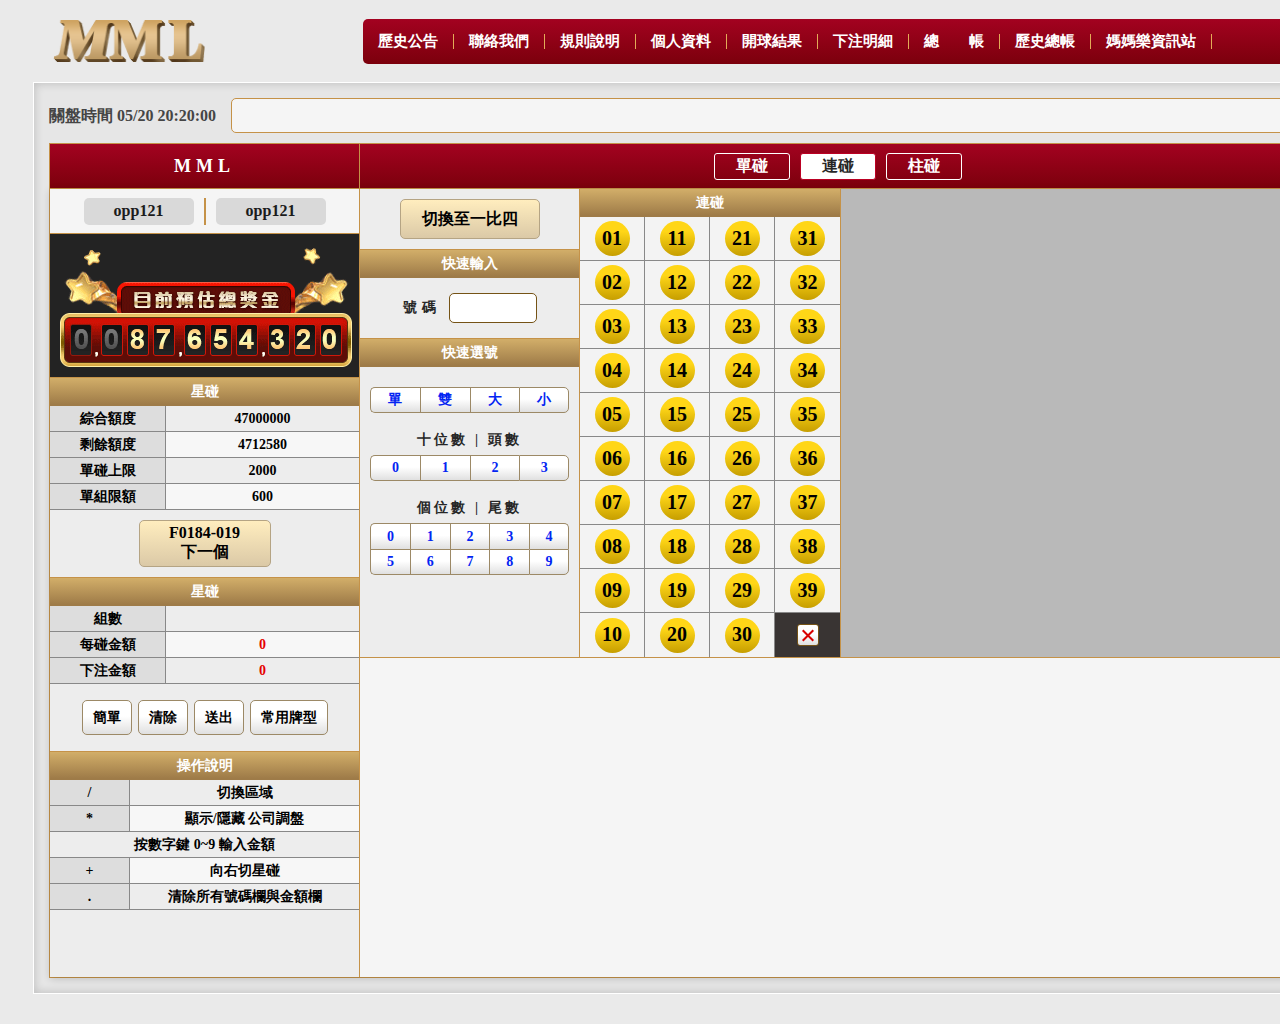
<file: index.html>
<!DOCTYPE html>
<html lang="en">
<head>
    <meta charset="UTF-8">
    <meta http-equiv="X-UA-Compatible" content="IE=edge">
    <!-- <meta name="viewport" content="width=device-width, initial-scale=1.0"> -->
    <link rel="stylesheet" href="./css/style.css">
    <script src="https://code.jquery.com/jquery-3.6.0.min.js"></script>
    <script type="module" src="./js/mainJS.js"></script>
    <title>Document</title>
</head>
<body>
    <!--header-->
    <header>
        <!--article-->
        <article>
            <!--logo-->
            <img src="./images/logo.png" class="logo" onclick="window.location.href='./index.html'"></img>
            <!--topList-->
            <ul class="topList">
                <li>
                    <p>歷史公告</p>
                </li>
                <li>
                    <p>聯絡我們</p>
                </li>
                <li>
                    <p>規則說明</p>
                </li>
                <li>
                    <p>個人資料</p>
                </li>
                <li>
                    <p>開球結果</p>
                </li>
                <li>
                    <p>下注明細</p>
                </li>
                <li>
                    <p>總&emsp;&emsp;帳</p>
                </li>
                <li>
                    <p>歷史總帳</p>
                </li>
                <li onclick="window.location.href='./html/information.html'">
                    <p>媽媽樂資訊站</p>
                </li>
            </ul>
        </article>
    </header>
    <!--home-->
    <main class="home">
        <!--article-->
        <article>
            <!--content-->
            <section class="content">
                <!--marquee-->
                <div class="marqueeBox">
                    <p class="title">
                        關盤時間 
                        <span>05/20 20:20:00</span>
                    </p>
                    <!--主內容-->
                    <div class="marquee">
                        <p>【【重要公告】】 4/6  催蕊 貓蕊</p>
                    </div>
                </div>
                <!--mainWrap-->
                <div class="mainWrap">
                    <!--top-->
                    <div class="top">
                        <!--左字-->
                        <div class="left">
                            <p>MML</p>
                        </div>
                        <!--按鈕區-->
                        <div class="right">
                            <button class="singleBtn">單碰</button>
                            <button class="contiBtn active">連碰</button>
                            <button class="multiBtn">柱碰</button>
                        </div>
                    </div>
                    <!--主內容-->
                    <div class="mainBox">
                        <!--左內容-->
                        <div class="left">
                            <!--帳號-->
                            <div class="account">
                                <div class="name">
                                    opp121
                                    <div class="float">opp121</div>
                                </div>
                                <i></i>
                                <div class="name">
                                    opp121
                                    <div class="float">opp121</div>
                                </div>
                            </div>
                            <!--獎池圖-->
                            <div class="imgBox">
                                <div class="numBox">
                                    <ul>
                                        <li class="num_1 anime_1"></li>
                                        <li class="num_2 two anime_2"></li>
                                        <li class="num_3 three anime_3"></li>
                                        <li class="num_4 four anime_1 delay"></li>
                                        <li class="num_5 five"></li>
                                        <li class="num_6 six"></li>
                                        <li class="num_7 seven"></li>
                                        <li class="num_8 eight"></li>
                                        <li class="num_9 empty"></li>
                                        <li class="num_10 empty"></li>
                                    </ul>
                                </div>
                            </div>
                            <!--投注列-->
                            <div class="betArea">
                                <div class="betWindow">
                                    <div class="title">
                                        <p>星碰</p>
                                    </div>
                                    <ul>
                                        <li>
                                            <p class="smallTitle">綜合額度</p>
                                            <p class="num">47000000</p>
                                        </li>
                                        <li>
                                            <p class="smallTitle">剩餘額度</p>
                                            <p class="num">4712580</p>
                                        </li>
                                        <li>
                                            <p class="smallTitle">單碰上限</p>
                                            <p class="num">2000</p>
                                        </li>
                                        <li>
                                            <p class="smallTitle">單組限額</p>
                                            <p class="num">600</p>
                                        </li>
                                    </ul>
                                    <div class="btnBox">
                                        <button class="nextBtn">
                                            <p>F0184-019</p>
                                            <p>下一個</p>
                                        </button>
                                    </div>
                                </div>
                                <div class="betWindow moneyWindow">
                                    <div class="title">
                                        <p>星碰</p>
                                    </div>
                                    <ul>
                                        <li>
                                            <p class="smallTitle">組數</p>
                                            <p class="num">
                                                <input type="text" class="permutation">
                                            </p>
                                        </li>
                                        <li>
                                            <p class="smallTitle">每碰金額</p>
                                            <p class="num">
                                                <input type="text" value="0" class="money">
                                            </p>
                                        </li>
                                        <li>
                                            <p class="smallTitle">下注金額</p>
                                            <p class="num">
                                                <input type="text" value="0" class="total conti display">
                                                <input type="text" value="0" class="total multi">
                                            </p>
                                        </li>
                                    </ul>
                                    <div class="btnBox">
                                        <button class="easyBtn display">簡單</button>
                                        <button class="contiBtn">一般</button>
                                        <button class="clear">清除</button>
                                        <button>送出</button>
                                        <button class="common display">常用牌型</button>
                                    </div>
                                </div>
                                <div class="betWindow">
                                    <div class="title">
                                        <p>操作說明</p>
                                    </div>
                                    <ul>
                                        <li>
                                            <p class="smallTitle short">/</p>
                                            <p class="num">切換區域</p>
                                        </li>
                                        <li>
                                            <p class="smallTitle short">*</p>
                                            <p class="num">顯示/隱藏 公司調盤</p>
                                        </li>
                                        <li>
                                            <p class="num">按數字鍵 0~9 輸入金額</p>
                                        </li>
                                        <li>
                                            <p class="smallTitle short">+</p>
                                            <p class="num">向右切星碰</p>
                                        </li>
                                        <li>
                                            <p class="smallTitle short">.</p>
                                            <p class="num">清除所有號碼欄與金額欄</p>
                                        </li>
                                    </ul>
                                    <div class="btnBox"></div>
                                </div>
                            </div>
                        </div>
                        <!--右內容-->
                        <div class="right conti display">
                            <div class="flexBox">
                                <!--快速切換區-->
                                <div class="fastArea">
                                    <!--切換-->
                                    <div class="change">
                                        <button>切換至一比四</button>
                                    </div>
                                    <!--快速輸入-->
                                    <div class="fastBox">
                                        <div class="title">
                                            <p>快速輸入</p>
                                        </div>
                                        <div class="box">
                                            <p class="numTitle">號碼</p>
                                            <input type="text" class="fastInput forConti">
                                        </div>
                                    </div>
                                    <!--快速選號-->
                                    <div class="fastBox">
                                        <div class="title">
                                            <p>快速選號</p>
                                        </div>
                                        <div class="box2">
                                            <div class="btnBox">
                                                <button class="odd">單</button>
                                                <button class="even">雙</button>
                                                <button class="big">大</button>
                                                <button class="small">小</button>
                                            </div>
                                            <div class="bigBox">
                                                <p class="smallTitle">十位數 | 頭數</p>
                                                <div class="btnBox">
                                                    <button class="head">0</button>
                                                    <button class="head">1</button>
                                                    <button class="head">2</button>
                                                    <button class="head">3</button>
                                                </div>
                                            </div>
                                            <div class="bigBox">
                                                <p class="smallTitle">個位數 | 尾數</p>
                                                <div class="btnBox more">
                                                    <button class="foot">0</button>
                                                    <button class="foot">1</button>
                                                    <button class="foot">2</button>
                                                    <button class="foot">3</button>
                                                    <button class="foot">4</button>
                                                    <button class="foot">5</button>
                                                    <button class="foot">6</button>
                                                    <button class="foot">7</button>
                                                    <button class="foot">8</button>
                                                    <button class="foot">9</button>
                                                </div>
                                            </div>
                                        </div>
                                    </div>
                                </div>
                                <!--選擇號碼區-->
                                <div class="chooseArea">
                                    <!--選球區-->
                                    <div class="ballWrap">
                                        <div class="title">
                                            <p>連碰</p>
                                        </div>
                                        <ul class="btnBox">
                                            <li>
                                                <label>
                                                    <p>01</p>
                                                    <input type="checkbox">
                                                </label>
                                                <label>
                                                    <p>02</p>
                                                    <input type="checkbox">
                                                </label>
                                                <label>
                                                    <p>03</p>
                                                    <input type="checkbox">
                                                </label>
                                                <label>
                                                    <p>04</p>
                                                    <input type="checkbox">
                                                </label>
                                                <label>
                                                    <p>05</p>
                                                    <input type="checkbox">
                                                </label>
                                                <label>
                                                    <p>06</p>
                                                    <input type="checkbox">
                                                </label>
                                                <label>
                                                    <p>07</p>
                                                    <input type="checkbox">
                                                </label>
                                                <label>
                                                    <p>08</p>
                                                    <input type="checkbox">
                                                </label>
                                                <label>
                                                    <p>09</p>
                                                    <input type="checkbox">
                                                </label>
                                                <label>
                                                    <p>10</p>
                                                    <input type="checkbox">
                                                </label>
                                            </li>
                                            <li>
                                                <label>
                                                    <p>11</p>
                                                    <input type="checkbox">
                                                </label>
                                                <label>
                                                    <p>12</p>
                                                    <input type="checkbox">
                                                </label>
                                                <label>
                                                    <p>13</p>
                                                    <input type="checkbox">
                                                </label>
                                                <label>
                                                    <p>14</p>
                                                    <input type="checkbox">
                                                </label>
                                                <label>
                                                    <p>15</p>
                                                    <input type="checkbox">
                                                </label>
                                                <label>
                                                    <p>16</p>
                                                    <input type="checkbox">
                                                </label>
                                                <label>
                                                    <p>17</p>
                                                    <input type="checkbox">
                                                </label>
                                                <label>
                                                    <p>18</p>
                                                    <input type="checkbox">
                                                </label>
                                                <label>
                                                    <p>19</p>
                                                    <input type="checkbox">
                                                </label>
                                                <label>
                                                    <p>20</p>
                                                    <input type="checkbox">
                                                </label>
                                            </li>
                                            <li>
                                                <label>
                                                    <p>21</p>
                                                    <input type="checkbox">
                                                </label>
                                                <label>
                                                    <p>22</p>
                                                    <input type="checkbox">
                                                </label>
                                                <label>
                                                    <p>23</p>
                                                    <input type="checkbox">
                                                </label>
                                                <label>
                                                    <p>24</p>
                                                    <input type="checkbox">
                                                </label>
                                                <label>
                                                    <p>25</p>
                                                    <input type="checkbox">
                                                </label>
                                                <label>
                                                    <p>26</p>
                                                    <input type="checkbox">
                                                </label>
                                                <label>
                                                    <p>27</p>
                                                    <input type="checkbox">
                                                </label>
                                                <label>
                                                    <p>28</p>
                                                    <input type="checkbox">
                                                </label>
                                                <label>
                                                    <p>29</p>
                                                    <input type="checkbox">
                                                </label>
                                                <label>
                                                    <p>30</p>
                                                    <input type="checkbox">
                                                </label>
                                            </li>
                                            <li>
                                                <label>
                                                    <p>31</p>
                                                    <input type="checkbox">
                                                </label>
                                                <label>
                                                    <p>32</p>
                                                    <input type="checkbox">
                                                </label>
                                                <label>
                                                    <p>33</p>
                                                    <input type="checkbox">
                                                </label>
                                                <label>
                                                    <p>34</p>
                                                    <input type="checkbox">
                                                </label>
                                                <label>
                                                    <p>35</p>
                                                    <input type="checkbox">
                                                </label>
                                                <label>
                                                    <p>36</p>
                                                    <input type="checkbox">
                                                </label>
                                                <label>
                                                    <p>37</p>
                                                    <input type="checkbox">
                                                </label>
                                                <label>
                                                    <p>38</p>
                                                    <input type="checkbox">
                                                </label>
                                                <label>
                                                    <p>39</p>
                                                    <input type="checkbox">
                                                </label>
                                                <label class="clear">
                                                    <i></i>
                                                </label>
                                            </li>
                                        </ul>
                                    </div>
                                </div>
                            </div>
                        </div>
                        <div class="right multi">
                            <div class="flexBox">
                                <!--快速切換區-->
                                <div class="fastArea">
                                    <!--切換-->
                                    <div class="change">
                                        <button class="newMulti">新增一柱</button>
                                    </div>
                                    <!--快速輸入-->
                                    <div class="fastBox">
                                        <div class="title">
                                            <p>快速輸入</p>
                                        </div>
                                        <div class="box">
                                            <p class="numTitle">號碼</p>
                                            <input type="text" class="fastInput forMulti">
                                        </div>
                                    </div>
                                    <!--快速選號-->
                                    <div class="fastBox">
                                        <div class="title">
                                            <p>快速選號</p>
                                        </div>
                                        <div class="box2">
                                            <div class="btnBox">
                                                <button class="odd">單</button>
                                                <button class="even">雙</button>
                                                <button class="big">大</button>
                                                <button class="small">小</button>
                                            </div>
                                            <div class="bigBox">
                                                <p class="smallTitle">十位數 | 頭數</p>
                                                <div class="btnBox">
                                                    <button class="head">0</button>
                                                    <button class="head">1</button>
                                                    <button class="head">2</button>
                                                    <button class="head">3</button>
                                                </div>
                                            </div>
                                            <div class="bigBox">
                                                <p class="smallTitle">個位數 | 尾數</p>
                                                <div class="btnBox more">
                                                    <button class="foot">0</button>
                                                    <button class="foot">1</button>
                                                    <button class="foot">2</button>
                                                    <button class="foot">3</button>
                                                    <button class="foot">4</button>
                                                    <button class="foot">5</button>
                                                    <button class="foot">6</button>
                                                    <button class="foot">7</button>
                                                    <button class="foot">8</button>
                                                    <button class="foot">9</button>
                                                </div>
                                            </div>
                                        </div>
                                    </div>
                                </div>
                                <!--選擇號碼區-->
                                <div class="chooseArea">
                                    <!--選球區-->
                                    <div class="ballWrap">
                                        <div class="title">
                                            <p>柱碰</p>
                                        </div>
                                        <ul class="btnBox">
                                            <li>
                                                <label>
                                                    <p>01</p>
                                                    <input type="checkbox">
                                                </label>
                                                <label>
                                                    <p>02</p>
                                                    <input type="checkbox">
                                                </label>
                                                <label>
                                                    <p>03</p>
                                                    <input type="checkbox">
                                                </label>
                                                <label>
                                                    <p>04</p>
                                                    <input type="checkbox">
                                                </label>
                                                <label>
                                                    <p>05</p>
                                                    <input type="checkbox">
                                                </label>
                                                <label>
                                                    <p>06</p>
                                                    <input type="checkbox">
                                                </label>
                                                <label>
                                                    <p>07</p>
                                                    <input type="checkbox">
                                                </label>
                                                <label>
                                                    <p>08</p>
                                                    <input type="checkbox">
                                                </label>
                                                <label>
                                                    <p>09</p>
                                                    <input type="checkbox">
                                                </label>
                                                <label>
                                                    <p>10</p>
                                                    <input type="checkbox">
                                                </label>
                                            </li>
                                            <li>
                                                <label>
                                                    <p>11</p>
                                                    <input type="checkbox">
                                                </label>
                                                <label>
                                                    <p>12</p>
                                                    <input type="checkbox">
                                                </label>
                                                <label>
                                                    <p>13</p>
                                                    <input type="checkbox">
                                                </label>
                                                <label>
                                                    <p>14</p>
                                                    <input type="checkbox">
                                                </label>
                                                <label>
                                                    <p>15</p>
                                                    <input type="checkbox">
                                                </label>
                                                <label>
                                                    <p>16</p>
                                                    <input type="checkbox">
                                                </label>
                                                <label>
                                                    <p>17</p>
                                                    <input type="checkbox">
                                                </label>
                                                <label>
                                                    <p>18</p>
                                                    <input type="checkbox">
                                                </label>
                                                <label>
                                                    <p>19</p>
                                                    <input type="checkbox">
                                                </label>
                                                <label>
                                                    <p>20</p>
                                                    <input type="checkbox">
                                                </label>
                                            </li>
                                            <li>
                                                <label>
                                                    <p>21</p>
                                                    <input type="checkbox">
                                                </label>
                                                <label>
                                                    <p>22</p>
                                                    <input type="checkbox">
                                                </label>
                                                <label>
                                                    <p>23</p>
                                                    <input type="checkbox">
                                                </label>
                                                <label>
                                                    <p>24</p>
                                                    <input type="checkbox">
                                                </label>
                                                <label>
                                                    <p>25</p>
                                                    <input type="checkbox">
                                                </label>
                                                <label>
                                                    <p>26</p>
                                                    <input type="checkbox">
                                                </label>
                                                <label>
                                                    <p>27</p>
                                                    <input type="checkbox">
                                                </label>
                                                <label>
                                                    <p>28</p>
                                                    <input type="checkbox">
                                                </label>
                                                <label>
                                                    <p>29</p>
                                                    <input type="checkbox">
                                                </label>
                                                <label>
                                                    <p>30</p>
                                                    <input type="checkbox">
                                                </label>
                                            </li>
                                            <li>
                                                <label>
                                                    <p>31</p>
                                                    <input type="checkbox">
                                                </label>
                                                <label>
                                                    <p>32</p>
                                                    <input type="checkbox">
                                                </label>
                                                <label>
                                                    <p>33</p>
                                                    <input type="checkbox">
                                                </label>
                                                <label>
                                                    <p>34</p>
                                                    <input type="checkbox">
                                                </label>
                                                <label>
                                                    <p>35</p>
                                                    <input type="checkbox">
                                                </label>
                                                <label>
                                                    <p>36</p>
                                                    <input type="checkbox">
                                                </label>
                                                <label>
                                                    <p>37</p>
                                                    <input type="checkbox">
                                                </label>
                                                <label>
                                                    <p>38</p>
                                                    <input type="checkbox">
                                                </label>
                                                <label>
                                                    <p>39</p>
                                                    <input type="checkbox">
                                                </label>
                                                <label class="clear">
                                                    <i></i>
                                                </label>
                                            </li>
                                        </ul> 
                                    </div>
                                    <!--柱碰-->
                                    <div class="multiWrap">
                                        <ul>
                                            <li class="active">
                                                <div class="title">
                                                    <p></p>
                                                </div>
                                                <div class="box"></div>
                                            </li>
                                            <li>
                                                <div class="title">
                                                    <p></p>
                                                </div>
                                                <div class="box"></div>
                                            </li>
                                            <li>
                                                <div class="title">
                                                    <p></p>
                                                </div>
                                                <div class="box"></div>
                                            </li>
                                            <li>
                                                <div class="title">
                                                    <p></p>
                                                </div>
                                                <div class="box"></div>
                                            </li>
                                            <li>
                                                <div class="title">
                                                    <p></p>
                                                </div>
                                                <div class="box"></div>
                                            </li>
                                            <li>
                                                <div class="title">
                                                    <p></p>
                                                </div>
                                                <div class="box"></div>
                                            </li>
                                            <li>
                                                <div class="title">
                                                    <p></p>
                                                </div>
                                                <div class="box"></div>
                                            </li>
                                        </ul>
                                    </div>
                                </div>
                            </div>
                        </div>
                        <div class="right single">
                            <div class="singleBox">
                                <!--單碰-->
                                <div class="singleWrap">
                                    <div class="title">
                                        <p>單碰</p>
                                    </div>
                                    <!--上投注列-->
                                    <ul class="topList">
                                        <li>
                                            <p>號碼</p>
                                            <input type="text">
                                        </li>
                                        <li>
                                            <p>號碼</p>
                                            <input type="text">
                                        </li>
                                        <li>
                                            <p>號碼</p>
                                            <input type="text">
                                        </li>
                                        <li>
                                            <p>號碼</p>
                                            <input type="text">
                                        </li>
                                        <li>
                                            <p>號碼</p>
                                            <input type="text">
                                        </li>
                                        <li>
                                            <p>注數</p>
                                            <input type="text">
                                        </li>
                                        <li>
                                            <p>金額</p>
                                            <input type="text">
                                        </li>
                                    </ul>
                                    <!--下列單碰-->
                                    <div class="betBox">
                                        <!--三按鈕-->
                                        <div class="btnBox">
                                            <button class="addBet">加入這一筆單碰</button>
                                            <button class="clear forBet">清除所有的單碰</button>
                                            <button class="clear forTop">清除號碼與金額</button>
                                        </div>
                                        <!--單碰列-->
                                        <div class="betList">
                                            <ul class="listBox">
                                                <li class="smallTitle">
                                                    <p>#</p>
                                                    <p>#</p>
                                                    <p>#</p>
                                                    <p>#</p>
                                                    <p>#</p>
                                                    <p>注數</p>
                                                    <p>金額</p>
                                                    <p>&ensp;</p>
                                                </li>
                                            </ul>
                                        </div>
                                    </div>
                                </div>
                                <!--提醒字-->
                                <div class="remindWord">
                                    <p>注意單碰玩法最多一次輸入<span>30</span>筆</p>
                                </div>
                            </div>
                        </div>
                        <div class="right easy">
                            <div class="easyBox">
                                <!--選球區-->
                                <div class="leftBox">
                                    <ul>
                                        <li class="smallTitle">
                                            <label>
                                                <p>&ensp;</p>
                                            </label>
                                            <label>
                                                <p>0</p>
                                            </label>
                                            <label>
                                                <p>1</p>
                                            </label>
                                            <label>
                                                <p>2</p>
                                            </label>
                                            <label>
                                                <p>3</p>
                                            </label>
                                            <label>
                                                <p>4</p>
                                            </label>
                                            <label>
                                                <p>5</p>
                                            </label>
                                            <label>
                                                <p>6</p>
                                            </label>
                                            <label>
                                                <p>7</p>
                                            </label>
                                            <label>
                                                <p>8</p>
                                            </label>
                                            <label>
                                                <p>9</p>
                                            </label>
                                        </li>
                                        <li>
                                            <label>
                                                <p>0</p>
                                            </label>
                                            <label>
                                                <p>&ensp;</p>
                                            </label>
                                            <label>
                                                <span>01</span>
                                                <input type="checkbox">
                                            </label>
                                            <label>
                                                <span>02</span>
                                                <input type="checkbox">
                                            </label>
                                            <label>
                                                <span>03</span>
                                                <input type="checkbox">
                                            </label>
                                            <label>
                                                <span>04</span>
                                                <input type="checkbox">
                                            </label>
                                            <label>
                                                <span>05</span>
                                                <input type="checkbox">
                                            </label>
                                            <label>
                                                <span>06</span>
                                                <input type="checkbox">
                                            </label>
                                            <label>
                                                <span>07</span>
                                                <input type="checkbox">
                                            </label>
                                            <label>
                                                <span>08</span>
                                                <input type="checkbox">
                                            </label>
                                            <label>
                                                <span>09</span>
                                                <input type="checkbox">
                                            </label>
                                        </li>
                                        <li>
                                            <label>
                                                <p>1</p>
                                            </label>
                                            <label>
                                                <span>10</span>
                                                <input type="checkbox">
                                            </label>
                                            <label>
                                                <span>11</span>
                                                <input type="checkbox">
                                            </label>
                                            <label>
                                                <span>12</span>
                                                <input type="checkbox">
                                            </label>
                                            <label>
                                                <span>13</span>
                                                <input type="checkbox">
                                            </label>
                                            <label>
                                                <span>14</span>
                                                <input type="checkbox">
                                            </label>
                                            <label>
                                                <span>15</span>
                                                <input type="checkbox">
                                            </label>
                                            <label>
                                                <span>16</span>
                                                <input type="checkbox">
                                            </label>
                                            <label>
                                                <span>17</span>
                                                <input type="checkbox">
                                            </label>
                                            <label>
                                                <span>18</span>
                                                <input type="checkbox">
                                            </label>
                                            <label>
                                                <span>19</span>
                                                <input type="checkbox">
                                            </label>
                                        </li>
                                        <li>
                                            <label>
                                                <p>2</p>
                                            </label>
                                            <label>
                                                <span>20</span>
                                                <input type="checkbox">
                                            </label>
                                            <label>
                                                <span>21</span>
                                                <input type="checkbox">
                                            </label>
                                            <label>
                                                <span>22</span>
                                                <input type="checkbox">
                                            </label>
                                            <label>
                                                <span>23</span>
                                                <input type="checkbox">
                                            </label>
                                            <label>
                                                <span>24</span>
                                                <input type="checkbox">
                                            </label>
                                            <label>
                                                <span>25</span>
                                                <input type="checkbox">
                                            </label>
                                            <label>
                                                <span>26</span>
                                                <input type="checkbox">
                                            </label>
                                            <label>
                                                <span>27</span>
                                                <input type="checkbox">
                                            </label>
                                            <label>
                                                <span>28</span>
                                                <input type="checkbox">
                                            </label>
                                            <label>
                                                <span>29</span>
                                                <input type="checkbox">
                                            </label>
                                        </li>
                                        <li>
                                            <label>
                                                <p>3</p>
                                            </label>
                                            <label>
                                                <span>30</span>
                                                <input type="checkbox">
                                            </label>
                                            <label>
                                                <span>31</span>
                                                <input type="checkbox">
                                            </label>
                                            <label>
                                                <span>32</span>
                                                <input type="checkbox">
                                            </label>
                                            <label>
                                                <span>33</span>
                                                <input type="checkbox">
                                            </label>
                                            <label>
                                                <span>34</span>
                                                <input type="checkbox">
                                            </label>
                                            <label>
                                                <span>35</span>
                                                <input type="checkbox">
                                            </label>
                                            <label>
                                                <span>36</span>
                                                <input type="checkbox">
                                            </label>
                                            <label>
                                                <span>37</span>
                                                <input type="checkbox">
                                            </label>
                                            <label>
                                                <span>38</span>
                                                <input type="checkbox">
                                            </label>
                                            <label>
                                                <span>39</span>
                                                <input type="checkbox">
                                            </label>
                                        </li>
                                    </ul>
                                    <div class="title">
                                        <p>鍵盤輸入</p>
                                    </div>
                                    <div class="inputBox">
                                        <div class="boxTop">
                                            <p class="smallTitle">號碼</p>
                                            <input type="text" class="easyInput">
                                            <p>連碰(立柱後為第一柱)</p>
                                        </div>
                                        <div class="boxBottom">
                                            <button class="clear">全清除 [ . ]</button>
                                            <button class="turnMode">立柱 [ + ]</button>
                                            <button class="modeOff">取消尾柱 [ - ]</button>
                                        </div>
                                    </div>
                                </div>
                                <!--球顯示區-->
                                <div class="rightBox conti display">
                                    <div class="title">
                                        <p>所選號碼</p>
                                    </div>
                                    <div class="num"></div>
                                </div>
                                <div class="rightBox multi">
                                    <ul>
                                        <li class="active">
                                            <div class="title">
                                                <p></p>
                                            </div>
                                            <div class="box"></div>
                                        </li>
                                    </ul>
                                </div>
                            </div>
                        </div>
                    </div>
                </div>
            </section>
        </article>
    </main>
</body>
</html>
</file>
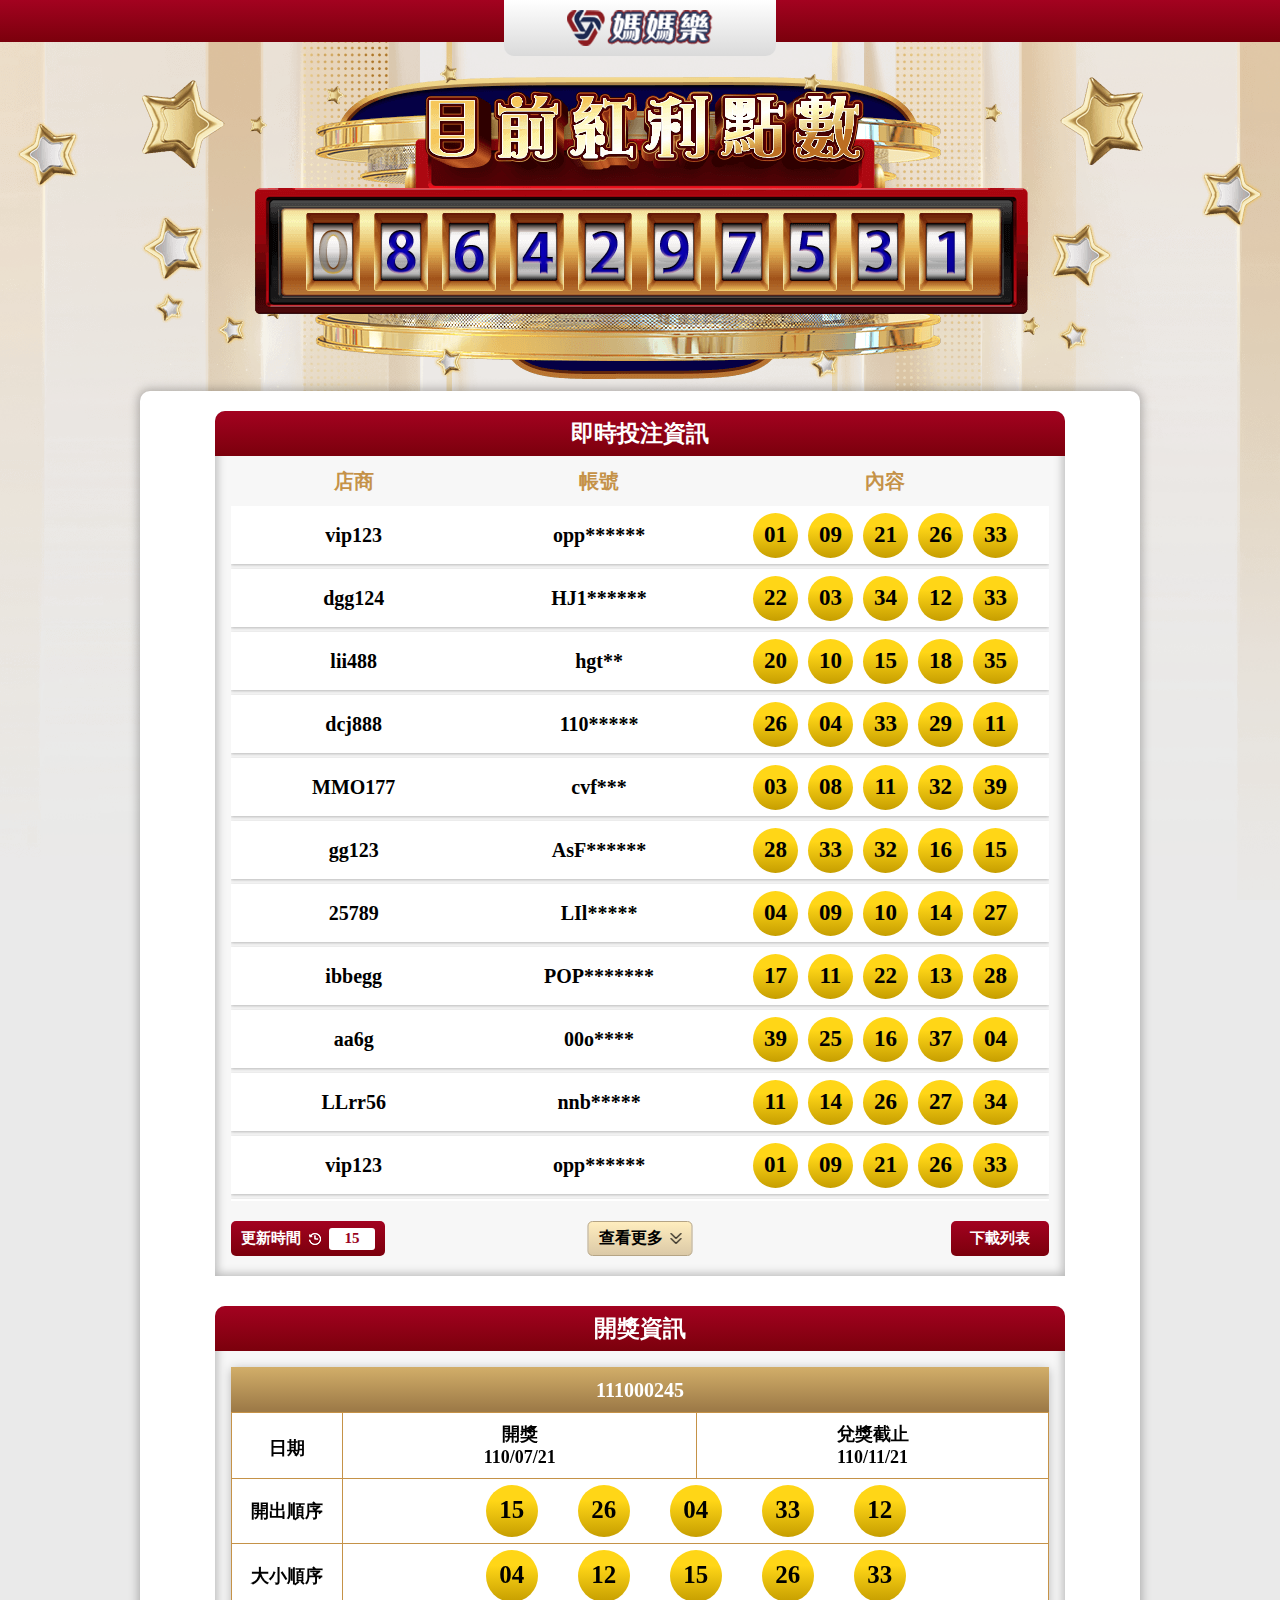
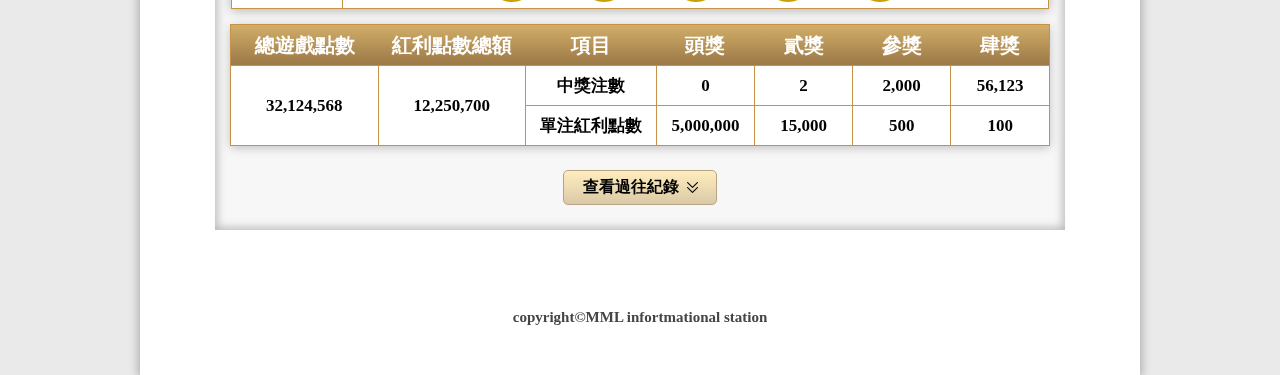
<file: html/information.html>
<!DOCTYPE html>
<html lang="en">
<head>
    <meta charset="UTF-8">
    <meta http-equiv="X-UA-Compatible" content="IE=edge">
    <!-- <meta name="viewport" content="width=device-width, initial-scale=1.0"> -->
    <link rel="stylesheet" href="../css/style.css">
    <script src="https://code.jquery.com/jquery-3.6.0.min.js"></script>
    <script type="module" src="../js/mainJS.js"></script>
    <title>Document</title>
</head>
<body class="info">
    <!--header-->
    <header class="infoHeader">
        <div class="topBar"></div>
        <div class="logoBox" onclick="window.location.href='../index.html'">
            <img src="../images/info_logo.png" alt="">
        </div>
    </header>
    <!--infoWrap-->
    <main class="infoWrap">
        <article>
            <!--內容-->
            <section class="content">
                <!--即時投注-->
                <div class="immediateBox">
                    <div class="title">
                        <p>即時投注資訊</p>
                    </div>
                    <!--即時回傳內容-->
                    <div class="immInfo">
                        <!--標頭-->
                        <ul class="name">
                            <li>店商</li>
                            <li>帳號</li>
                            <li>內容</li>
                        </ul>
                        <!--內容-->
                        <div class="betBox">
                            <ul>
                                <li>
                                    <div class="smallTitle">
                                        <p>vip123</p>
                                    </div>
                                    <div class="account">
                                        <p>opp******</p>
                                    </div>
                                    <div class="numBox">
                                        <span>01</span>
                                        <span>09</span>
                                        <span>21</span>
                                        <span>26</span>
                                        <span>33</span>
                                    </div>
                                </li>
                                <li>
                                    <div class="smallTitle">
                                        <p>dgg124</p>
                                    </div>
                                    <div class="account">
                                        <p>HJ1******</p>
                                    </div>
                                    <div class="numBox">
                                        <span>22</span>
                                        <span>03</span>
                                        <span>34</span>
                                        <span>12</span>
                                        <span>33</span>
                                    </div>
                                </li>
                                <li>
                                    <div class="smallTitle">
                                        <p>lii488</p>
                                    </div>
                                    <div class="account">
                                        <p>hgt**</p>
                                    </div>
                                    <div class="numBox">
                                        <span>20</span>
                                        <span>10</span>
                                        <span>15</span>
                                        <span>18</span>
                                        <span>35</span>
                                    </div>
                                </li>
                                <li>
                                    <div class="smallTitle">
                                        <p>dcj888</p>
                                    </div>
                                    <div class="account">
                                        <p>110*****</p>
                                    </div>
                                    <div class="numBox">
                                        <span>26</span>
                                        <span>04</span>
                                        <span>33</span>
                                        <span>29</span>
                                        <span>11</span>
                                    </div>
                                </li>
                                <li>
                                    <div class="smallTitle">
                                        <p>MMO177</p>
                                    </div>
                                    <div class="account">
                                        <p>cvf***</p>
                                    </div>
                                    <div class="numBox">
                                        <span>03</span>
                                        <span>08</span>
                                        <span>11</span>
                                        <span>32</span>
                                        <span>39</span>
                                    </div>
                                </li>
                                <li>
                                    <div class="smallTitle">
                                        <p>gg123</p>
                                    </div>
                                    <div class="account">
                                        <p>AsF******</p>
                                    </div>
                                    <div class="numBox">
                                        <span>28</span>
                                        <span>33</span>
                                        <span>32</span>
                                        <span>16</span>
                                        <span>15</span>
                                    </div>
                                </li>
                                <li>
                                    <div class="smallTitle">
                                        <p>25789</p>
                                    </div>
                                    <div class="account">
                                        <p>LIl*****</p>
                                    </div>
                                    <div class="numBox">
                                        <span>04</span>
                                        <span>09</span>
                                        <span>10</span>
                                        <span>14</span>
                                        <span>27</span>
                                    </div>
                                </li>
                                <li>
                                    <div class="smallTitle">
                                        <p>ibbegg</p>
                                    </div>
                                    <div class="account">
                                        <p>POP*******</p>
                                    </div>
                                    <div class="numBox">
                                        <span>17</span>
                                        <span>11</span>
                                        <span>22</span>
                                        <span>13</span>
                                        <span>28</span>
                                    </div>
                                </li>
                                <li>
                                    <div class="smallTitle">
                                        <p>aa6g</p>
                                    </div>
                                    <div class="account">
                                        <p>00o****</p>
                                    </div>
                                    <div class="numBox">
                                        <span>39</span>
                                        <span>25</span>
                                        <span>16</span>
                                        <span>37</span>
                                        <span>04</span>
                                    </div>
                                </li>
                                <li>
                                    <div class="smallTitle">
                                        <p>LLrr56</p>
                                    </div>
                                    <div class="account">
                                        <p>nnb*****</p>
                                    </div>
                                    <div class="numBox">
                                        <span>11</span>
                                        <span>14</span>
                                        <span>26</span>
                                        <span>27</span>
                                        <span>34</span>
                                    </div>
                                </li>
                                <li>
                                    <div class="smallTitle">
                                        <p>vip123</p>
                                    </div>
                                    <div class="account">
                                        <p>opp******</p>
                                    </div>
                                    <div class="numBox">
                                        <span>01</span>
                                        <span>09</span>
                                        <span>21</span>
                                        <span>26</span>
                                        <span>33</span>
                                    </div>
                                </li>
                                <li>
                                    <div class="smallTitle">
                                        <p>dgg124</p>
                                    </div>
                                    <div class="account">
                                        <p>HJ1******</p>
                                    </div>
                                    <div class="numBox">
                                        <span>22</span>
                                        <span>03</span>
                                        <span>34</span>
                                        <span>12</span>
                                        <span>33</span>
                                    </div>
                                </li>
                                <li>
                                    <div class="smallTitle">
                                        <p>lii488</p>
                                    </div>
                                    <div class="account">
                                        <p>hgt**</p>
                                    </div>
                                    <div class="numBox">
                                        <span>20</span>
                                        <span>10</span>
                                        <span>15</span>
                                        <span>18</span>
                                        <span>35</span>
                                    </div>
                                </li>
                                <li>
                                    <div class="smallTitle">
                                        <p>dcj888</p>
                                    </div>
                                    <div class="account">
                                        <p>110*****</p>
                                    </div>
                                    <div class="numBox">
                                        <span>26</span>
                                        <span>04</span>
                                        <span>33</span>
                                        <span>29</span>
                                        <span>11</span>
                                    </div>
                                </li>
                                <li>
                                    <div class="smallTitle">
                                        <p>MMO177</p>
                                    </div>
                                    <div class="account">
                                        <p>cvf***</p>
                                    </div>
                                    <div class="numBox">
                                        <span>03</span>
                                        <span>08</span>
                                        <span>11</span>
                                        <span>32</span>
                                        <span>39</span>
                                    </div>
                                </li>
                                <li>
                                    <div class="smallTitle">
                                        <p>gg123</p>
                                    </div>
                                    <div class="account">
                                        <p>AsF******</p>
                                    </div>
                                    <div class="numBox">
                                        <span>28</span>
                                        <span>33</span>
                                        <span>32</span>
                                        <span>16</span>
                                        <span>15</span>
                                    </div>
                                </li>
                                <li>
                                    <div class="smallTitle">
                                        <p>25789</p>
                                    </div>
                                    <div class="account">
                                        <p>LIl*****</p>
                                    </div>
                                    <div class="numBox">
                                        <span>04</span>
                                        <span>09</span>
                                        <span>10</span>
                                        <span>14</span>
                                        <span>27</span>
                                    </div>
                                </li>
                                <li>
                                    <div class="smallTitle">
                                        <p>ibbegg</p>
                                    </div>
                                    <div class="account">
                                        <p>POP*******</p>
                                    </div>
                                    <div class="numBox">
                                        <span>17</span>
                                        <span>11</span>
                                        <span>22</span>
                                        <span>13</span>
                                        <span>28</span>
                                    </div>
                                </li>
                                <li>
                                    <div class="smallTitle">
                                        <p>aa6g</p>
                                    </div>
                                    <div class="account">
                                        <p>00o****</p>
                                    </div>
                                    <div class="numBox">
                                        <span>39</span>
                                        <span>25</span>
                                        <span>16</span>
                                        <span>37</span>
                                        <span>04</span>
                                    </div>
                                </li>
                                <li>
                                    <div class="smallTitle">
                                        <p>LLrr56</p>
                                    </div>
                                    <div class="account">
                                        <p>nnb*****</p>
                                    </div>
                                    <div class="numBox">
                                        <span>11</span>
                                        <span>14</span>
                                        <span>26</span>
                                        <span>27</span>
                                        <span>34</span>
                                    </div>
                                </li>
                            </ul>
                        </div>
                        <!--按鈕區-->
                        <div class="btnBox">
                            <button class="time">
                                更新時間
                                <i class="time_ic"></i>
                                <span></span>
                            </button>
                            <button class="more display">
                                查看更多
                                <i class="arrow_ic"></i>
                            </button>
                            <button class="more">
                                顯示更少
                                <i class="arrow_ic turn"></i>
                            </button>
                            <button>下載列表</button>
                        </div>
                    </div>
                </div>
                <!--開獎資訊-->
                <div class="lotteryBox">
                    <div class="title">
                        <p>開獎資訊</p>
                    </div>
                    <div class="outerBox">
                        <!--資訊欄-->
                        <div class="lottoInfo display">
                            <!--開獎列-->
                            <div class="ballBox">
                                <div class="smallTitle">
                                    <p>111000245</p>
                                </div>
                                <!--主內容-->
                                <div class="lottoBox">
                                    <table>
                                        <tr>
                                            <th>
                                                <p>日期</p>
                                            </th>
                                            <th>
                                                <p>開獎</p>
                                                <p>110/07/21</p>
                                            </th>
                                            <th>
                                                <p>兌獎截止</p>
                                                <p>110/11/21</p>
                                            </th>
                                        </tr>
                                        <tr>
                                            <td>
                                                <p>開出順序</p>
                                            </td>
                                            <td colspan="2">
                                                <div>
                                                    <span>15</span>
                                                    <span>26</span>
                                                    <span>04</span>
                                                    <span>33</span>
                                                    <span>12</span>
                                                </div>
                                            </td>
                                        </tr>
                                        <tr>
                                            <td>
                                                <p>大小順序</p>
                                            </td>
                                            <td colspan="2">
                                                <div>
                                                    <span>04</span>
                                                    <span>12</span>
                                                    <span>15</span>
                                                    <span>26</span>
                                                    <span>33</span>
                                                </div>
                                            </td>
                                        </tr>
                                    </table>
                                </div>
                            </div>
                            <!--獎金列-->
                            <div class="pointBox">
                                <table>
                                    <tr>
                                        <th>
                                            <p>總遊戲點數</p>
                                        </th>
                                        <th>
                                            <p>紅利點數總額</p>
                                        </th>
                                        <th>
                                            <p>項目</p>
                                        </th>
                                        <th>
                                            <p>頭獎</p>
                                        </th>
                                        <th>
                                            <p>貳獎</p>
                                        </th>
                                        <th>
                                            <p>參獎</p>
                                        </th>
                                        <th>
                                            <p>肆獎</p>
                                        </th>
                                    </tr>
                                    <tr>
                                        <td rowspan="2" class="big">
                                            <p>32,124,568</p>
                                        </td>
                                        <td rowspan="2" class="big">
                                            <p>12,250,700</p>
                                        </td>
                                        <td class="word">
                                            <p>中獎注數</p>
                                        </td>
                                        <td>
                                            <p>0</p>
                                        </td>
                                        <td>
                                            <p>2</p>
                                        </td>
                                        <td>
                                            <p>2,000</p>
                                        </td>
                                        <td>
                                            <p>56,123</p>
                                        </td>
                                    </tr>
                                    <tr>
                                        <td class="word">
                                            <p>單注紅利點數</p>
                                        </td>
                                        <td>
                                            <p>5,000,000</p>
                                        </td>
                                        <td>
                                            <p>15,000</p>
                                        </td>
                                        <td>
                                            <p>500</p>
                                        </td>
                                        <td>
                                            <p>100</p>
                                        </td>
                                    </tr>
                                </table>
                            </div>
                        </div>
                        <div class="lottoInfo">
                            <!--分隔線-->
                            <hr>
                            <!--開獎列-->
                            <div class="ballBox">
                                <div class="smallTitle">
                                    <p>111000244</p>
                                </div>
                                <!--主內容-->
                                <div class="lottoBox">
                                    <table>
                                        <tr>
                                            <th>
                                                <p>日期</p>
                                            </th>
                                            <th>
                                                <p>開獎</p>
                                                <p>110/02/21</p>
                                            </th>
                                            <th>
                                                <p>兌獎截止</p>
                                                <p>110/6/21</p>
                                            </th>
                                        </tr>
                                        <tr>
                                            <td>
                                                <p>開出順序</p>
                                            </td>
                                            <td colspan="2">
                                                <div>
                                                    <span>31</span>
                                                    <span>44</span>
                                                    <span>49</span>
                                                    <span>05</span>
                                                    <span>23</span>
                                                </div>
                                            </td>
                                        </tr>
                                        <tr>
                                            <td>
                                                <p>大小順序</p>
                                            </td>
                                            <td colspan="2">
                                                <div>
                                                    <span>05</span>
                                                    <span>23</span>
                                                    <span>31</span>
                                                    <span>44</span>
                                                    <span>49</span>
                                                </div>
                                            </td>
                                        </tr>
                                    </table>
                                </div>
                            </div>
                            <!--獎金列-->
                            <div class="pointBox">
                                <table>
                                    <tr>
                                        <th>
                                            <p>總遊戲點數</p>
                                        </th>
                                        <th>
                                            <p>紅利點數總額</p>
                                        </th>
                                        <th>
                                            <p>項目</p>
                                        </th>
                                        <th>
                                            <p>頭獎</p>
                                        </th>
                                        <th>
                                            <p>貳獎</p>
                                        </th>
                                        <th>
                                            <p>參獎</p>
                                        </th>
                                        <th>
                                            <p>肆獎</p>
                                        </th>
                                    </tr>
                                    <tr>
                                        <td rowspan="2" class="big">
                                            <p>32,124,568</p>
                                        </td>
                                        <td rowspan="2" class="big">
                                            <p>12,250,700</p>
                                        </td>
                                        <td class="word">
                                            <p>中獎注數</p>
                                        </td>
                                        <td>
                                            <p>0</p>
                                        </td>
                                        <td>
                                            <p>2</p>
                                        </td>
                                        <td>
                                            <p>2,000</p>
                                        </td>
                                        <td>
                                            <p>56,123</p>
                                        </td>
                                    </tr>
                                    <tr>
                                        <td class="word">
                                            <p>單注紅利點數</p>
                                        </td>
                                        <td>
                                            <p>5,000,000</p>
                                        </td>
                                        <td>
                                            <p>15,000</p>
                                        </td>
                                        <td>
                                            <p>500</p>
                                        </td>
                                        <td>
                                            <p>100</p>
                                        </td>
                                    </tr>
                                </table>
                            </div>
                        </div>
                        <div class="lottoInfo">
                            <!--分隔線-->
                            <hr>
                            <!--開獎列-->
                            <div class="ballBox">
                                <div class="smallTitle">
                                    <p>111000244</p>
                                </div>
                                <!--主內容-->
                                <div class="lottoBox">
                                    <table>
                                        <tr>
                                            <th>
                                                <p>日期</p>
                                            </th>
                                            <th>
                                                <p>開獎</p>
                                                <p>109/08/21</p>
                                            </th>
                                            <th>
                                                <p>兌獎截止</p>
                                                <p>109/12/21</p>
                                            </th>
                                        </tr>
                                        <tr>
                                            <td>
                                                <p>開出順序</p>
                                            </td>
                                            <td colspan="2">
                                                <div>
                                                    <span>01</span>
                                                    <span>19</span>
                                                    <span>08</span>
                                                    <span>42</span>
                                                    <span>34</span>
                                                </div>
                                            </td>
                                        </tr>
                                        <tr>
                                            <td>
                                                <p>大小順序</p>
                                            </td>
                                            <td colspan="2">
                                                <div>
                                                    <span>01</span>
                                                    <span>08</span>
                                                    <span>19</span>
                                                    <span>34</span>
                                                    <span>42</span>
                                                </div>
                                            </td>
                                        </tr>
                                    </table>
                                </div>
                            </div>
                            <!--獎金列-->
                            <div class="pointBox">
                                <table>
                                    <tr>
                                        <th>
                                            <p>總遊戲點數</p>
                                        </th>
                                        <th>
                                            <p>紅利點數總額</p>
                                        </th>
                                        <th>
                                            <p>項目</p>
                                        </th>
                                        <th>
                                            <p>頭獎</p>
                                        </th>
                                        <th>
                                            <p>貳獎</p>
                                        </th>
                                        <th>
                                            <p>參獎</p>
                                        </th>
                                        <th>
                                            <p>肆獎</p>
                                        </th>
                                    </tr>
                                    <tr>
                                        <td rowspan="2" class="big">
                                            <p>32,124,568</p>
                                        </td>
                                        <td rowspan="2" class="big">
                                            <p>12,250,700</p>
                                        </td>
                                        <td class="word">
                                            <p>中獎注數</p>
                                        </td>
                                        <td>
                                            <p>0</p>
                                        </td>
                                        <td>
                                            <p>2</p>
                                        </td>
                                        <td>
                                            <p>2,000</p>
                                        </td>
                                        <td>
                                            <p>56,123</p>
                                        </td>
                                    </tr>
                                    <tr>
                                        <td class="word">
                                            <p>單注紅利點數</p>
                                        </td>
                                        <td>
                                            <p>5,000,000</p>
                                        </td>
                                        <td>
                                            <p>15,000</p>
                                        </td>
                                        <td>
                                            <p>500</p>
                                        </td>
                                        <td>
                                            <p>100</p>
                                        </td>
                                    </tr>
                                </table>
                            </div>
                        </div>
                    </div>
                    <!--查看更多-->
                    <button class="more open display">
                        查看過往紀錄
                        <i class="arrow_ic"></i>
                    </button>
                    <button class="more close">
                        隱藏過往紀錄
                        <i class="arrow_ic"></i>
                    </button>
                </div>
                <!--最下字-->
                <p class="bottomWord">copyright©MML infortmational station</p>
            </section>
        </article>
    </main>
    <!--背景-->
    <div class="info_BG">
        <!--獎池圖-->
        <div class="imgBox">
            <ul>
                <li class="num_1 anime_1"></li>
                <li class="num_3"></li>
                <li class="num_5"></li>
                <li class="num_7"></li>
                <li class="num_9"></li>
                <li class="num_2"></li>
                <li class="num_4"></li>
                <li class="num_6"></li>
                <li class="num_8"></li>
                <li class="empty"></li>
            </ul>
        </div>
    </div>
</body>
</html>
</file>
<file: css/style.css>
@charset "UTF-8";
/* http://meyerweb.com/eric/tools/css/reset/ 
   v2.0 | 20110126
   License: none (public domain)
*/
html, body, div, span, applet, object, iframe,
h1, h2, h3, h4, h5, h6, p, blockquote, pre,
a, abbr, acronym, address, big, cite, code,
del, dfn, em, img, ins, kbd, q, s, samp,
small, strike, strong, sub, sup, tt, var,
b, u, i, center,
dl, dt, dd, ol, ul, li,
fieldset, form, label, legend,
table, caption, tbody, tfoot, thead, tr, th, td,
article, aside, canvas, details, embed,
figure, figcaption, footer, header, hgroup,
menu, nav, output, ruby, section, summary,
time, mark, audio, video {
  margin: 0;
  padding: 0;
  border: 0;
  font-size: 100%;
  font: inherit;
  vertical-align: baseline;
  -webkit-box-sizing: border-box;
          box-sizing: border-box;
}

/* HTML5 display-role reset for older browsers */
article, aside, details, figcaption, figure,
footer, header, hgroup, menu, nav, section {
  display: block;
  -webkit-box-sizing: border-box;
          box-sizing: border-box;
}

body {
  line-height: 1;
  font-family: "微軟正黑體";
}

ol, ul {
  list-style: none;
}

blockquote, q {
  quotes: none;
}

blockquote:before, blockquote:after,
q:before, q:after {
  content: "";
  content: none;
}

table {
  border-collapse: collapse;
  border-spacing: 0;
  font-family: "微軟正黑體";
}

button {
  cursor: pointer;
  outline: none;
  border: none;
  padding: 0px;
  font-family: "微軟正黑體";
}

select, input {
  outline: none;
  -webkit-box-sizing: border-box;
          box-sizing: border-box;
  font-family: "微軟正黑體";
}

main {
  display: block;
}

.mainWrap .imgBox {
  background: url("../images/prize.gif") no-repeat;
}

.mainWrap .imgBox li.empty {
  background: url("../images/num_gray.png") no-repeat;
}

.mainWrap .imgBox li {
  background: url("../images/num_gold.png") no-repeat;
}

.info_BG .imgBox {
  background: url("../images/info_prize.png") no-repeat top center;
  background-size: contain;
}

.info_BG .imgBox li.empty {
  background: url("../images/info_num_trans.png") no-repeat;
}

.info_BG .imgBox li {
  background: url("../images/info_num_blue.png") no-repeat;
}

.info_BG {
  background: url("../images/info_BG.png") no-repeat top center;
  background-size: cover;
}

.infoWrap .immInfo .time_ic {
  background: url("../images/info_timeIC.png") no-repeat;
  background-size: contain;
}

.infoWrap .immInfo .arrow_ic,
.infoWrap .lotteryBox .arrow_ic {
  background: url("../images/info_dbArrowIC.png") no-repeat;
  background-size: contain;
}

header .logo {
  height: 42px;
  -o-object-fit: contain;
     object-fit: contain;
}

header .logo.info {
  height: 36px;
  -o-object-fit: contain;
     object-fit: contain;
}

html {
  width: 100%;
  height: 100%;
}
html body {
  width: 100%;
  height: 100%;
  background: #eaeaea;
  -ms-scroll-chaining: none;
      overscroll-behavior: contain;
}
html body::-webkit-scrollbar {
  width: 6px;
  height: 6px;
}
html body::-webkit-scrollbar-track {
  background: #b6b6b6;
  border-radius: 10px;
}
html body::-webkit-scrollbar-thumb {
  background: #444444;
  border-radius: 10px;
}
html body.info {
  -ms-scroll-chaining: none;
      overscroll-behavior: contain;
}
html body.info::-webkit-scrollbar {
  width: 6px;
  height: 6px;
}
html body.info::-webkit-scrollbar-track {
  background: #efefef;
  border-radius: 10px;
}
html body.info::-webkit-scrollbar-thumb {
  background: #9e021e;
  border-radius: 10px;
}
html body header {
  width: 100%;
  height: 82px;
}
html body header article {
  width: 1366px;
  height: 100%;
  padding: 0 53px;
  margin: 0 auto;
  display: -webkit-box;
  display: -ms-flexbox;
  display: flex;
  -webkit-box-align: center;
      -ms-flex-align: center;
          align-items: center;
  -webkit-box-pack: justify;
      -ms-flex-pack: justify;
          justify-content: space-between;
}
html body header article .topList {
  width: 950px;
  height: 45px;
  border-radius: 5px;
  background: -webkit-gradient(linear, left bottom, left top, from(#7b000c), to(#a30220));
  background: linear-gradient(to top, #7b000c 0%, #a30220 100%);
  display: -webkit-box;
  display: -ms-flexbox;
  display: flex;
  overflow: hidden;
}
html body header article .topList li {
  width: auto;
  height: 100%;
  display: -webkit-box;
  display: -ms-flexbox;
  display: flex;
  -webkit-box-align: center;
      -ms-flex-align: center;
          align-items: center;
  cursor: pointer;
}
html body header article .topList li:hover, html body header article .topList li:active, html body header article .topList li.active {
  background: -webkit-gradient(linear, left top, left bottom, from(#7b000c), to(#a30220));
  background: linear-gradient(to bottom, #7b000c 0%, #a30220 100%);
}
html body header article .topList li p {
  color: #ffffff;
  font-size: 15px;
  font-weight: bold;
  border-right: solid 1px #e3aa57;
  padding: 0 15px;
}
html body header.infoHeader {
  min-width: 1000px;
  height: auto;
  position: fixed;
  top: 0;
  left: 0;
  z-index: 10;
}
html body header.infoHeader .topBar {
  width: 100%;
  height: 42px;
  background: -webkit-gradient(linear, left bottom, left top, from(#7b000c), to(#a30220));
  background: linear-gradient(to top, #7b000c 0%, #a30220 100%);
  position: absolute;
  top: 0;
  left: 0;
  z-index: -1;
}
html body header.infoHeader .logoBox {
  width: 272px;
  height: 56px;
  background: -webkit-gradient(linear, left bottom, left top, from(#dadada), to(#ffffff));
  background: linear-gradient(to top, #dadada 0%, #ffffff 100%);
  border-radius: 0 0 10px 10px;
  display: -webkit-box;
  display: -ms-flexbox;
  display: flex;
  -webkit-box-align: center;
      -ms-flex-align: center;
          align-items: center;
  -webkit-box-pack: center;
      -ms-flex-pack: center;
          justify-content: center;
  margin: 0 auto;
  cursor: pointer;
}
html body .home {
  width: 100%;
  height: auto;
}
html body .home article {
  width: 1366px;
  height: auto;
  padding: 0 33px 30px;
  margin: 0 auto;
}
html body .home article .content {
  width: 100%;
  height: auto;
  padding: 15px;
  background: #e6e6e6;
  border: solid 1px #ffffff;
  -webkit-box-shadow: 0 0 8px 1px #0000002a inset;
          box-shadow: 0 0 8px 1px #0000002a inset;
}
html body .home article .content .marqueeBox {
  width: 100%;
  height: auto;
  display: -webkit-box;
  display: -ms-flexbox;
  display: flex;
  -webkit-box-align: center;
      -ms-flex-align: center;
          align-items: center;
}
html body .home article .content .marqueeBox .title {
  color: #454545;
  font-size: 16px;
  font-weight: bold;
  -ms-flex-negative: 0;
      flex-shrink: 0;
  margin-right: 15px;
}
html body .home article .content .marqueeBox .marquee {
  width: 100%;
  height: 35px;
  background: #f5f5f5;
  border-radius: 5px;
  border: solid 1px #c59248;
  display: -webkit-box;
  display: -ms-flexbox;
  display: flex;
  -webkit-box-align: center;
      -ms-flex-align: center;
          align-items: center;
  overflow: hidden;
}
html body .home article .content .marqueeBox .marquee p {
  display: inline-block;
  color: #242424;
  font-size: 14px;
  font-weight: bold;
  padding-left: 100%;
  white-space: nowrap;
  -webkit-animation: marquee 10s linear 0s infinite;
          animation: marquee 10s linear 0s infinite;
}
@-webkit-keyframes marquee {
  0% {
    -webkit-transform: translateX(0%);
            transform: translateX(0%);
  }
  100% {
    -webkit-transform: translateX(-100%);
            transform: translateX(-100%);
  }
}
@keyframes marquee {
  0% {
    -webkit-transform: translateX(0%);
            transform: translateX(0%);
  }
  100% {
    -webkit-transform: translateX(-100%);
            transform: translateX(-100%);
  }
}
html body .home article .content .mainWrap {
  width: 100%;
  height: auto;
  border: solid 1px #c59248;
  margin-top: 10px;
}
html body .home article .content .mainWrap .top {
  width: 100%;
  height: 45px;
  background: -webkit-gradient(linear, left bottom, left top, from(#7b000c), to(#a30220));
  background: linear-gradient(to top, #7b000c 0%, #a30220 100%);
  border-bottom: solid 1px #c59248;
  display: -webkit-box;
  display: -ms-flexbox;
  display: flex;
}
html body .home article .content .mainWrap .top div {
  width: 100%;
  display: -webkit-box;
  display: -ms-flexbox;
  display: flex;
  -webkit-box-align: center;
      -ms-flex-align: center;
          align-items: center;
  -webkit-box-pack: center;
      -ms-flex-pack: center;
          justify-content: center;
}
html body .home article .content .mainWrap .top div.left {
  width: 310px;
  height: 100%;
  border-right: solid 1px #c59248;
  -ms-flex-negative: 0;
      flex-shrink: 0;
}
html body .home article .content .mainWrap .top div.left p {
  color: #ffffff;
  font-size: 18px;
  font-weight: bold;
  letter-spacing: 5px;
}
html body .home article .content .mainWrap .top div.right button {
  width: 76px;
  height: 27px;
  background: none;
  border: solid 1px #ffffff;
  border-radius: 3px;
  color: #ffffff;
  font-size: 16px;
  font-weight: bold;
  margin: 0 5px;
}
html body .home article .content .mainWrap .top div.right button:hover, html body .home article .content .mainWrap .top div.right button:active, html body .home article .content .mainWrap .top div.right button.active {
  background: #ffffff;
  border-color: #bb0023;
  color: #272727;
}
html body .home article .content .mainWrap .mainBox {
  width: 100%;
  height: auto;
  background: #f5f5f5;
  -webkit-box-shadow: 0 2px 8px 0 #0000002a;
          box-shadow: 0 2px 8px 0 #0000002a;
  display: -webkit-box;
  display: -ms-flexbox;
  display: flex;
}
html body .home article .content .mainWrap .mainBox .left {
  width: 310px;
  height: auto;
  border-right: solid 1px #c59248;
  -ms-flex-negative: 0;
      flex-shrink: 0;
}
html body .home article .content .mainWrap .mainBox .left .account {
  width: 100%;
  height: 45px;
  display: -webkit-box;
  display: -ms-flexbox;
  display: flex;
  -webkit-box-align: center;
      -ms-flex-align: center;
          align-items: center;
  -webkit-box-pack: center;
      -ms-flex-pack: center;
          justify-content: center;
  border-bottom: solid 1px #c59248;
}
html body .home article .content .mainWrap .mainBox .left .account .name {
  width: 110px;
  height: 27px;
  background: #d9d9d9;
  border-radius: 5px;
  color: #1c1c1c;
  font-size: 16px;
  font-weight: bold;
  display: -webkit-box;
  display: -ms-flexbox;
  display: flex;
  -webkit-box-align: center;
      -ms-flex-align: center;
          align-items: center;
  -webkit-box-pack: center;
      -ms-flex-pack: center;
          justify-content: center;
  -webkit-user-select: none;
     -moz-user-select: none;
      -ms-user-select: none;
          user-select: none;
  position: relative;
}
html body .home article .content .mainWrap .mainBox .left .account .name:hover .float, html body .home article .content .mainWrap .mainBox .left .account .name:active .float, html body .home article .content .mainWrap .mainBox .left .account .name.active .float {
  -webkit-transform: scale(1);
          transform: scale(1);
}
html body .home article .content .mainWrap .mainBox .left .account .name .float {
  position: absolute;
  top: -30px;
  left: 50%;
  -webkit-transform: translateX(-50%);
          transform: translateX(-50%);
  width: auto;
  height: auto;
  background: #fbbd00;
  border-radius: 5px;
  border: solid 1px #c59248;
  -webkit-box-shadow: 1px 2px 5px 0px #0000002a;
          box-shadow: 1px 2px 5px 0px #0000002a;
  padding: 5px 10px;
  -webkit-transform: scale(0);
          transform: scale(0);
  -webkit-transform-origin: left bottom;
          transform-origin: left bottom;
  -webkit-transition: 0.3s all;
  transition: 0.3s all;
  color: #000000;
}
html body .home article .content .mainWrap .mainBox .left .account i {
  display: block;
  width: 2px;
  height: 27px;
  background: #c59248;
  margin: 0 10px;
}
html body .home article .content .mainWrap .mainBox .left .imgBox {
  width: 100%;
  height: 143px;
  font-size: 0;
  position: relative;
}
html body .home article .content .mainWrap .mainBox .left .imgBox .numBox {
  width: 100%;
  height: 32px;
  position: absolute;
  left: 0;
  bottom: 22px;
}
html body .home article .content .mainWrap .mainBox .left .imgBox .numBox ul {
  width: 100%;
  height: 100%;
  display: -webkit-box;
  display: -ms-flexbox;
  display: flex;
  -webkit-box-orient: horizontal;
  -webkit-box-direction: reverse;
      -ms-flex-direction: row-reverse;
          flex-direction: row-reverse;
  -webkit-box-sizing: border-box;
          box-sizing: border-box;
  padding-right: 19px;
}
html body .home article .content .mainWrap .mainBox .left .imgBox .numBox ul li {
  width: 22px;
  height: 100%;
  margin-left: 4px;
}
html body .home article .content .mainWrap .mainBox .left .imgBox .numBox ul li:nth-of-type(3), html body .home article .content .mainWrap .mainBox .left .imgBox .numBox ul li:nth-of-type(6) {
  margin-left: 9px;
}
html body .home article .content .mainWrap .mainBox .left .imgBox .numBox ul li:nth-of-type(9) {
  margin-left: 8px;
}
html body .home article .content .mainWrap .mainBox .left .imgBox .numBox ul li.one {
  background-position-y: 10%;
}
html body .home article .content .mainWrap .mainBox .left .imgBox .numBox ul li.two {
  background-position-y: 20%;
}
html body .home article .content .mainWrap .mainBox .left .imgBox .numBox ul li.three {
  background-position-y: 30%;
}
html body .home article .content .mainWrap .mainBox .left .imgBox .numBox ul li.four {
  background-position-y: 40%;
}
html body .home article .content .mainWrap .mainBox .left .imgBox .numBox ul li.five {
  background-position-y: 50%;
}
html body .home article .content .mainWrap .mainBox .left .imgBox .numBox ul li.six {
  background-position-y: 60%;
}
html body .home article .content .mainWrap .mainBox .left .imgBox .numBox ul li.seven {
  background-position-y: 70%;
}
html body .home article .content .mainWrap .mainBox .left .imgBox .numBox ul li.eight {
  background-position-y: 80%;
}
html body .home article .content .mainWrap .mainBox .left .imgBox .numBox ul li.nine {
  background-position-y: 90%;
}
html body .home article .content .mainWrap .mainBox .left .imgBox .numBox ul li.ten {
  background-position-y: 100%;
}
html body .home article .content .mainWrap .mainBox .left .imgBox .numBox ul li.anime_1 {
  animation: numMove_1 3s ease-in-out 0s alternate-reverse infinite;
}
html body .home article .content .mainWrap .mainBox .left .imgBox .numBox ul li.anime_1.delay {
  -webkit-animation-delay: 0.5s;
          animation-delay: 0.5s;
}
html body .home article .content .mainWrap .mainBox .left .imgBox .numBox ul li.anime_2 {
  animation: numMove_2 2s ease-in-out 0s alternate-reverse infinite;
}
html body .home article .content .mainWrap .mainBox .left .imgBox .numBox ul li.anime_3 {
  animation: numMove_2 2.5s ease-in-out 0s alternate-reverse infinite;
}
@-webkit-keyframes numMove_1 {
  0% {
    background-position-y: 0;
  }
  100% {
    background-position-y: 90%;
  }
}
@keyframes numMove_1 {
  0% {
    background-position-y: 0;
  }
  100% {
    background-position-y: 90%;
  }
}
@-webkit-keyframes numMove_2 {
  0% {
    background-position-y: 90%;
  }
  100% {
    background-position-y: 0;
  }
}
@keyframes numMove_2 {
  0% {
    background-position-y: 90%;
  }
  100% {
    background-position-y: 0;
  }
}
html body .home article .content .mainWrap .mainBox .left .betArea {
  width: 100%;
  height: auto;
}
html body .home article .content .mainWrap .mainBox .left .betArea .betWindow {
  width: 100%;
  height: auto;
  border-top: solid 1px #c59248;
}
html body .home article .content .mainWrap .mainBox .left .betArea .betWindow.moneyWindow.active .num {
  background: #fbbd00;
}
html body .home article .content .mainWrap .mainBox .left .betArea .betWindow .title {
  width: 100%;
  height: 28px;
  background: -webkit-gradient(linear, left bottom, left top, color-stop(6%, #9e7b48), to(#d2ae69));
  background: linear-gradient(to top, #9e7b48 6%, #d2ae69 100%);
  display: -webkit-box;
  display: -ms-flexbox;
  display: flex;
  -webkit-box-align: center;
      -ms-flex-align: center;
          align-items: center;
  -webkit-box-pack: center;
      -ms-flex-pack: center;
          justify-content: center;
}
html body .home article .content .mainWrap .mainBox .left .betArea .betWindow .title p {
  color: #ffffff;
  font-size: 14px;
  font-weight: bold;
}
html body .home article .content .mainWrap .mainBox .left .betArea .betWindow ul {
  width: 100%;
  height: auto;
}
html body .home article .content .mainWrap .mainBox .left .betArea .betWindow ul li {
  width: 100%;
  height: 26px;
  background: #ededed;
  border-bottom: solid 1px #888888;
  display: -webkit-box;
  display: -ms-flexbox;
  display: flex;
}
html body .home article .content .mainWrap .mainBox .left .betArea .betWindow ul li:nth-of-type(2n) {
  background: #f7f7f7;
}
html body .home article .content .mainWrap .mainBox .left .betArea .betWindow ul li p {
  width: 100%;
  height: 100%;
  color: #000000;
  font-size: 14px;
  font-weight: bold;
  display: -webkit-box;
  display: -ms-flexbox;
  display: flex;
  -webkit-box-align: center;
      -ms-flex-align: center;
          align-items: center;
  -webkit-box-pack: center;
      -ms-flex-pack: center;
          justify-content: center;
}
html body .home article .content .mainWrap .mainBox .left .betArea .betWindow ul li p.smallTitle {
  width: 116px;
  background: #dddddd;
  border-right: solid 1px #888888;
  -ms-flex-negative: 0;
      flex-shrink: 0;
}
html body .home article .content .mainWrap .mainBox .left .betArea .betWindow ul li p.smallTitle.short {
  width: 80px;
}
html body .home article .content .mainWrap .mainBox .left .betArea .betWindow ul li p input {
  width: 88px;
  height: 20px;
  background: none;
  border: none;
  border-radius: 5px;
  text-align: center;
  color: #000000;
  font-size: 14px;
  font-weight: bold;
  pointer-events: none;
}
html body .home article .content .mainWrap .mainBox .left .betArea .betWindow ul li p input.active {
  background: #ffffff;
  border: solid 1px #755316;
  pointer-events: visible;
}
html body .home article .content .mainWrap .mainBox .left .betArea .betWindow ul li p input.money {
  color: #e50000;
}
html body .home article .content .mainWrap .mainBox .left .betArea .betWindow ul li p input.total {
  display: none;
  color: #e50000;
}
html body .home article .content .mainWrap .mainBox .left .betArea .betWindow ul li p input.total.display {
  display: block;
}
html body .home article .content .mainWrap .mainBox .left .betArea .betWindow .btnBox {
  width: 100%;
  height: 67px;
  background: #ededed;
  display: -webkit-box;
  display: -ms-flexbox;
  display: flex;
  -webkit-box-align: center;
      -ms-flex-align: center;
          align-items: center;
  -webkit-box-pack: center;
      -ms-flex-pack: center;
          justify-content: center;
}
html body .home article .content .mainWrap .mainBox .left .betArea .betWindow .btnBox .nextBtn {
  width: 132px;
  height: 47px;
  background: -webkit-gradient(linear, left bottom, left top, from(#dbc9a7), to(#ffedbe));
  background: linear-gradient(to top, #dbc9a7 0%, #ffedbe 100%);
  border-radius: 5px;
  border: solid 1px #b5a484;
  color: #000000;
  font-size: 16px;
  font-weight: bold;
}
html body .home article .content .mainWrap .mainBox .left .betArea .betWindow .btnBox .nextBtn:hover, html body .home article .content .mainWrap .mainBox .left .betArea .betWindow .btnBox .nextBtn:active, html body .home article .content .mainWrap .mainBox .left .betArea .betWindow .btnBox .nextBtn.active {
  background: -webkit-gradient(linear, left top, left bottom, from(#dbc9a7), to(#ffedbe));
  background: linear-gradient(to bottom, #dbc9a7 0%, #ffedbe 100%);
}
html body .home article .content .mainWrap .mainBox .left .betArea .betWindow .btnBox button:not(.nextBtn) {
  width: auto;
  height: 35px;
  background: -webkit-gradient(linear, left bottom, left top, from(#e0e0e0), color-stop(54%, #ffffff));
  background: linear-gradient(to top, #e0e0e0 0%, #ffffff 54%);
  border-radius: 5px;
  border: solid 1px #9c8966;
  color: #000000;
  font-size: 14px;
  font-weight: bold;
  padding: 0 10px;
  margin: 0 3px;
}
html body .home article .content .mainWrap .mainBox .left .betArea .betWindow .btnBox button:not(.nextBtn):hover, html body .home article .content .mainWrap .mainBox .left .betArea .betWindow .btnBox button:not(.nextBtn):active, html body .home article .content .mainWrap .mainBox .left .betArea .betWindow .btnBox button:not(.nextBtn).active {
  background: -webkit-gradient(linear, left top, left bottom, from(#e0e0e0), color-stop(54%, #ffffff));
  background: linear-gradient(to bottom, #e0e0e0 0%, #ffffff 54%);
}
html body .home article .content .mainWrap .mainBox .left .betArea .betWindow .btnBox button:not(.nextBtn).easyBtn, html body .home article .content .mainWrap .mainBox .left .betArea .betWindow .btnBox button:not(.nextBtn).contiBtn, html body .home article .content .mainWrap .mainBox .left .betArea .betWindow .btnBox button:not(.nextBtn).common {
  display: none;
}
html body .home article .content .mainWrap .mainBox .left .betArea .betWindow .btnBox button:not(.nextBtn).easyBtn.display, html body .home article .content .mainWrap .mainBox .left .betArea .betWindow .btnBox button:not(.nextBtn).contiBtn.display, html body .home article .content .mainWrap .mainBox .left .betArea .betWindow .btnBox button:not(.nextBtn).common.display {
  display: block;
}
html body .home article .content .mainWrap .mainBox .right {
  width: 100%;
  height: auto;
  display: none;
}
html body .home article .content .mainWrap .mainBox .right.display {
  display: block;
}
html body .home article .content .mainWrap .mainBox .right .flexBox {
  width: 100%;
  height: auto;
  display: -webkit-box;
  display: -ms-flexbox;
  display: flex;
  border-bottom: solid 1px #c59248;
}
html body .home article .content .mainWrap .mainBox .right .flexBox .fastArea {
  width: 220px;
  height: auto;
  background: #ededed;
  border-right: solid 1px #c59248;
  -ms-flex-negative: 0;
      flex-shrink: 0;
}
html body .home article .content .mainWrap .mainBox .right .flexBox .fastArea .change {
  width: 100%;
  height: 60px;
  display: -webkit-box;
  display: -ms-flexbox;
  display: flex;
  -webkit-box-align: center;
      -ms-flex-align: center;
          align-items: center;
  -webkit-box-pack: center;
      -ms-flex-pack: center;
          justify-content: center;
}
html body .home article .content .mainWrap .mainBox .right .flexBox .fastArea .change button {
  width: 140px;
  height: 40px;
  background: -webkit-gradient(linear, left bottom, left top, from(#dbc9a7), to(#ffedbe));
  background: linear-gradient(to top, #dbc9a7 0%, #ffedbe 100%);
  border-radius: 5px;
  border: solid 1px #b5a484;
  color: #000000;
  font-size: 16px;
  font-weight: bold;
}
html body .home article .content .mainWrap .mainBox .right .flexBox .fastArea .change button:hover, html body .home article .content .mainWrap .mainBox .right .flexBox .fastArea .change button:active, html body .home article .content .mainWrap .mainBox .right .flexBox .fastArea .change button.active {
  background: -webkit-gradient(linear, left top, left bottom, from(#dbc9a7), to(#ffedbe));
  background: linear-gradient(to bottom, #dbc9a7 0%, #ffedbe 100%);
}
html body .home article .content .mainWrap .mainBox .right .flexBox .fastArea .fastBox {
  width: 100%;
  height: auto;
  border-top: solid 1px #c59248;
}
html body .home article .content .mainWrap .mainBox .right .flexBox .fastArea .fastBox .title {
  width: 100%;
  height: 28px;
  background: -webkit-gradient(linear, left bottom, left top, color-stop(6%, #9e7b48), to(#d2ae69));
  background: linear-gradient(to top, #9e7b48 6%, #d2ae69 100%);
  display: -webkit-box;
  display: -ms-flexbox;
  display: flex;
  -webkit-box-align: center;
      -ms-flex-align: center;
          align-items: center;
  -webkit-box-pack: center;
      -ms-flex-pack: center;
          justify-content: center;
}
html body .home article .content .mainWrap .mainBox .right .flexBox .fastArea .fastBox .title p {
  color: #ffffff;
  font-size: 14px;
  font-weight: bold;
}
html body .home article .content .mainWrap .mainBox .right .flexBox .fastArea .fastBox .box {
  width: 100%;
  height: 60px;
  display: -webkit-box;
  display: -ms-flexbox;
  display: flex;
  -webkit-box-align: center;
      -ms-flex-align: center;
          align-items: center;
  -webkit-box-pack: center;
      -ms-flex-pack: center;
          justify-content: center;
}
html body .home article .content .mainWrap .mainBox .right .flexBox .fastArea .fastBox .box .numTitle {
  color: #272727;
  font-size: 14px;
  font-weight: bold;
  letter-spacing: 5px;
}
html body .home article .content .mainWrap .mainBox .right .flexBox .fastArea .fastBox .box input {
  width: 88px;
  height: 30px;
  background: #ffffff;
  border: solid 1px #755316;
  border-radius: 5px;
  text-align: center;
  color: #000000;
  font-size: 14px;
  font-weight: bold;
  margin-left: 8px;
}
html body .home article .content .mainWrap .mainBox .right .flexBox .fastArea .fastBox .box input:focus {
  border: solid 2px #120c00;
}
html body .home article .content .mainWrap .mainBox .right .flexBox .fastArea .fastBox .box2 {
  width: 100%;
  height: auto;
  padding: 20px 10px;
}
html body .home article .content .mainWrap .mainBox .right .flexBox .fastArea .fastBox .box2 .btnBox {
  width: 100%;
  height: auto;
  display: -webkit-box;
  display: -ms-flexbox;
  display: flex;
  margin-bottom: 20px;
}
html body .home article .content .mainWrap .mainBox .right .flexBox .fastArea .fastBox .box2 .btnBox.more {
  display: -ms-grid;
  display: grid;
  -ms-grid-columns: (1fr)[5];
  grid-template-columns: repeat(5, 1fr);
  margin: 0;
}
html body .home article .content .mainWrap .mainBox .right .flexBox .fastArea .fastBox .box2 .btnBox.more button {
  width: auto;
}
html body .home article .content .mainWrap .mainBox .right .flexBox .fastArea .fastBox .box2 .btnBox.more button:nth-of-type(1) {
  border-radius: 5px 0 0 0;
}
html body .home article .content .mainWrap .mainBox .right .flexBox .fastArea .fastBox .box2 .btnBox.more button:nth-of-type(5) {
  border-radius: 0 5px 0 0;
  border-right-width: 1px;
}
html body .home article .content .mainWrap .mainBox .right .flexBox .fastArea .fastBox .box2 .btnBox.more button:nth-of-type(-n+5) {
  border-bottom: none;
}
html body .home article .content .mainWrap .mainBox .right .flexBox .fastArea .fastBox .box2 .btnBox.more button:nth-of-type(6) {
  border-radius: 0 0 0 5px;
}
html body .home article .content .mainWrap .mainBox .right .flexBox .fastArea .fastBox .box2 .btnBox.more button:nth-of-type(10) {
  border-radius: 0 0 5px 0;
}
html body .home article .content .mainWrap .mainBox .right .flexBox .fastArea .fastBox .box2 .btnBox button {
  width: 25%;
  height: 26px;
  background: -webkit-gradient(linear, left bottom, left top, from(#e0e0e0), color-stop(54%, #ffffff));
  background: linear-gradient(to top, #e0e0e0 0%, #ffffff 54%);
  border-radius: 5px;
  border: solid 1px #9c8966;
  color: #000000;
  font-size: 14px;
  font-weight: bold;
  padding: 0 10px;
  border-radius: 0;
  border-right-width: 0;
  color: #0325f2;
}
html body .home article .content .mainWrap .mainBox .right .flexBox .fastArea .fastBox .box2 .btnBox button:hover, html body .home article .content .mainWrap .mainBox .right .flexBox .fastArea .fastBox .box2 .btnBox button:active, html body .home article .content .mainWrap .mainBox .right .flexBox .fastArea .fastBox .box2 .btnBox button.active {
  background: -webkit-gradient(linear, left top, left bottom, from(#e0e0e0), color-stop(54%, #ffffff));
  background: linear-gradient(to bottom, #e0e0e0 0%, #ffffff 54%);
}
html body .home article .content .mainWrap .mainBox .right .flexBox .fastArea .fastBox .box2 .btnBox button:nth-of-type(1) {
  border-radius: 5px 0 0 5px;
}
html body .home article .content .mainWrap .mainBox .right .flexBox .fastArea .fastBox .box2 .btnBox button:last-child {
  border-radius: 0 5px 5px 0;
  border-right-width: 1px;
}
html body .home article .content .mainWrap .mainBox .right .flexBox .fastArea .fastBox .box2 .bigBox .smallTitle {
  width: 100%;
  color: #272727;
  font-size: 14px;
  font-weight: bold;
  text-align: center;
  letter-spacing: 3px;
  margin-bottom: 8px;
}
html body .home article .content .mainWrap .mainBox .right .flexBox .chooseArea {
  width: 100%;
  height: auto;
  display: -webkit-box;
  display: -ms-flexbox;
  display: flex;
  background: #b9b9b9;
}
html body .home article .content .mainWrap .mainBox .right .flexBox .chooseArea .ballWrap {
  width: auto;
  height: auto;
  border-right: solid 1px #c59248;
  -ms-flex-negative: 0;
      flex-shrink: 0;
}
html body .home article .content .mainWrap .mainBox .right .flexBox .chooseArea .ballWrap .title {
  width: auto;
  height: 28px;
  background: -webkit-gradient(linear, left bottom, left top, color-stop(6%, #9e7b48), to(#d2ae69));
  background: linear-gradient(to top, #9e7b48 6%, #d2ae69 100%);
  display: -webkit-box;
  display: -ms-flexbox;
  display: flex;
  -webkit-box-align: center;
      -ms-flex-align: center;
          align-items: center;
  -webkit-box-pack: center;
      -ms-flex-pack: center;
          justify-content: center;
}
html body .home article .content .mainWrap .mainBox .right .flexBox .chooseArea .ballWrap .title p {
  color: #ffffff;
  font-size: 14px;
  font-weight: bold;
}
html body .home article .content .mainWrap .mainBox .right .flexBox .chooseArea .ballWrap .btnBox {
  width: 260px;
  height: auto;
  display: -webkit-box;
  display: -ms-flexbox;
  display: flex;
}
html body .home article .content .mainWrap .mainBox .right .flexBox .chooseArea .ballWrap .btnBox li {
  width: 25%;
  height: auto;
  border-right: solid 1px #888888;
}
html body .home article .content .mainWrap .mainBox .right .flexBox .chooseArea .ballWrap .btnBox li:last-child {
  border: none;
}
html body .home article .content .mainWrap .mainBox .right .flexBox .chooseArea .ballWrap .btnBox li label {
  width: 100%;
  height: 44px;
  background: #f3f3f3;
  border-bottom: solid 1px #888888;
  display: -webkit-box;
  display: -ms-flexbox;
  display: flex;
  -webkit-box-align: center;
      -ms-flex-align: center;
          align-items: center;
  -webkit-box-pack: center;
      -ms-flex-pack: center;
          justify-content: center;
  cursor: pointer;
}
html body .home article .content .mainWrap .mainBox .right .flexBox .chooseArea .ballWrap .btnBox li label:hover, html body .home article .content .mainWrap .mainBox .right .flexBox .chooseArea .ballWrap .btnBox li label:active, html body .home article .content .mainWrap .mainBox .right .flexBox .chooseArea .ballWrap .btnBox li label.active {
  background: #9e021e;
}
html body .home article .content .mainWrap .mainBox .right .flexBox .chooseArea .ballWrap .btnBox li label:last-child {
  border: none;
}
html body .home article .content .mainWrap .mainBox .right .flexBox .chooseArea .ballWrap .btnBox li label.clear {
  background: #393433;
}
html body .home article .content .mainWrap .mainBox .right .flexBox .chooseArea .ballWrap .btnBox li label.clear i {
  width: 22px;
  height: 22px;
  background: -webkit-gradient(linear, left bottom, left top, from(#e0e0e0), color-stop(54%, #ffffff));
  background: linear-gradient(to top, #e0e0e0 0%, #ffffff 54%);
  border: solid 1px #755316;
  border-radius: 3px;
  position: relative;
  display: -webkit-box;
  display: -ms-flexbox;
  display: flex;
  -webkit-box-align: center;
      -ms-flex-align: center;
          align-items: center;
  -webkit-box-pack: center;
      -ms-flex-pack: center;
          justify-content: center;
  cursor: pointer;
}
html body .home article .content .mainWrap .mainBox .right .flexBox .chooseArea .ballWrap .btnBox li label.clear i::before, html body .home article .content .mainWrap .mainBox .right .flexBox .chooseArea .ballWrap .btnBox li label.clear i::after {
  content: "";
  position: absolute;
  width: 2px;
  height: 15px;
  background: #d90000;
}
html body .home article .content .mainWrap .mainBox .right .flexBox .chooseArea .ballWrap .btnBox li label.clear i::before {
  -webkit-transform: rotate(45deg);
          transform: rotate(45deg);
}
html body .home article .content .mainWrap .mainBox .right .flexBox .chooseArea .ballWrap .btnBox li label.clear i::after {
  -webkit-transform: rotate(-45deg);
          transform: rotate(-45deg);
}
html body .home article .content .mainWrap .mainBox .right .flexBox .chooseArea .ballWrap .btnBox li label.clear i:hover, html body .home article .content .mainWrap .mainBox .right .flexBox .chooseArea .ballWrap .btnBox li label.clear i:active, html body .home article .content .mainWrap .mainBox .right .flexBox .chooseArea .ballWrap .btnBox li label.clear i.active {
  background: -webkit-gradient(linear, left top, left bottom, from(#e0e0e0), color-stop(54%, #ffffff));
  background: linear-gradient(to bottom, #e0e0e0 0%, #ffffff 54%);
}
html body .home article .content .mainWrap .mainBox .right .flexBox .chooseArea .ballWrap .btnBox li label p {
  width: 35px;
  height: 35px;
  background: -webkit-gradient(linear, left top, left bottom, color-stop(30%, #ffd617), to(#c69e00));
  background: linear-gradient(to bottom, #ffd617 30%, #c69e00 100%);
  border-radius: 50%;
  color: #000000;
  font-size: 20px;
  font-weight: bold;
  display: -webkit-box;
  display: -ms-flexbox;
  display: flex;
  -webkit-box-align: center;
      -ms-flex-align: center;
          align-items: center;
  -webkit-box-pack: center;
      -ms-flex-pack: center;
          justify-content: center;
  padding-bottom: 2px;
  -webkit-user-select: none;
     -moz-user-select: none;
      -ms-user-select: none;
          user-select: none;
}
html body .home article .content .mainWrap .mainBox .right .flexBox .chooseArea .ballWrap .btnBox li label input {
  position: absolute;
  z-index: -1;
}
html body .home article .content .mainWrap .mainBox .right .flexBox .chooseArea .multiWrap {
  width: 475px;
  height: 468px;
}
html body .home article .content .mainWrap .mainBox .right .flexBox .chooseArea .multiWrap ul {
  width: 100%;
  height: 100%;
  display: -webkit-box;
  display: -ms-flexbox;
  display: flex;
  overflow-x: auto;
  -ms-scroll-chaining: none;
      overscroll-behavior: contain;
}
html body .home article .content .mainWrap .mainBox .right .flexBox .chooseArea .multiWrap ul::-webkit-scrollbar {
  width: 6px;
  height: 6px;
}
html body .home article .content .mainWrap .mainBox .right .flexBox .chooseArea .multiWrap ul::-webkit-scrollbar-track {
  background: #b6b6b6;
  border-radius: 10px;
}
html body .home article .content .mainWrap .mainBox .right .flexBox .chooseArea .multiWrap ul::-webkit-scrollbar-thumb {
  background: #444444;
  border-radius: 10px;
}
html body .home article .content .mainWrap .mainBox .right .flexBox .chooseArea .multiWrap ul li {
  width: 60px;
  height: 100%;
  background: #f7f7f7;
  border-right: solid 1px #c59248;
  cursor: pointer;
  -ms-flex-negative: 0;
      flex-shrink: 0;
}
html body .home article .content .mainWrap .mainBox .right .flexBox .chooseArea .multiWrap ul li:nth-of-type(2n) {
  background: #ededed;
}
html body .home article .content .mainWrap .mainBox .right .flexBox .chooseArea .multiWrap ul li:hover, html body .home article .content .mainWrap .mainBox .right .flexBox .chooseArea .multiWrap ul li:active, html body .home article .content .mainWrap .mainBox .right .flexBox .chooseArea .multiWrap ul li.active {
  background: #9e021e;
}
html body .home article .content .mainWrap .mainBox .right .flexBox .chooseArea .multiWrap ul li:hover .box p, html body .home article .content .mainWrap .mainBox .right .flexBox .chooseArea .multiWrap ul li:active .box p, html body .home article .content .mainWrap .mainBox .right .flexBox .chooseArea .multiWrap ul li.active .box p {
  color: #ffffff;
}
html body .home article .content .mainWrap .mainBox .right .flexBox .chooseArea .multiWrap ul li .title {
  width: 100%;
  height: 28px;
  background: -webkit-gradient(linear, left bottom, left top, color-stop(6%, #9e7b48), to(#d2ae69));
  background: linear-gradient(to top, #9e7b48 6%, #d2ae69 100%);
  display: -webkit-box;
  display: -ms-flexbox;
  display: flex;
  -webkit-box-align: center;
      -ms-flex-align: center;
          align-items: center;
  -webkit-box-pack: center;
      -ms-flex-pack: center;
          justify-content: center;
}
html body .home article .content .mainWrap .mainBox .right .flexBox .chooseArea .multiWrap ul li .title p {
  color: #ffffff;
  font-size: 14px;
  font-weight: bold;
}
html body .home article .content .mainWrap .mainBox .right .flexBox .chooseArea .multiWrap ul li .box {
  width: 100%;
  height: calc(100% - 28px);
  overflow-y: auto;
  -ms-scroll-chaining: none;
      overscroll-behavior: contain;
}
html body .home article .content .mainWrap .mainBox .right .flexBox .chooseArea .multiWrap ul li .box::-webkit-scrollbar {
  width: 6px;
  height: 6px;
}
html body .home article .content .mainWrap .mainBox .right .flexBox .chooseArea .multiWrap ul li .box::-webkit-scrollbar-track {
  background: #b6b6b6;
  border-radius: 10px;
}
html body .home article .content .mainWrap .mainBox .right .flexBox .chooseArea .multiWrap ul li .box::-webkit-scrollbar-thumb {
  background: #444444;
  border-radius: 10px;
}
html body .home article .content .mainWrap .mainBox .right .flexBox .chooseArea .multiWrap ul li .box p {
  color: #272727;
  font-size: 24px;
  font-weight: bold;
  text-align: center;
  line-height: 44px;
}
html body .home article .content .mainWrap .mainBox .right .flexBox .chooseArea .multiWrap ul li .box p.count {
  display: none;
}
html body .home article .content .mainWrap .mainBox .right .singleBox {
  width: 100%;
  height: auto;
  display: -webkit-box;
  display: -ms-flexbox;
  display: flex;
}
html body .home article .content .mainWrap .mainBox .right .singleBox .singleWrap {
  width: 100%;
  height: auto;
  background: #f3f3f3;
  border-right: solid 1px #c59248;
}
html body .home article .content .mainWrap .mainBox .right .singleBox .singleWrap .title {
  width: auto;
  height: 28px;
  background: -webkit-gradient(linear, left bottom, left top, color-stop(6%, #9e7b48), to(#d2ae69));
  background: linear-gradient(to top, #9e7b48 6%, #d2ae69 100%);
  display: -webkit-box;
  display: -ms-flexbox;
  display: flex;
  -webkit-box-align: center;
      -ms-flex-align: center;
          align-items: center;
  -webkit-box-pack: center;
      -ms-flex-pack: center;
          justify-content: center;
}
html body .home article .content .mainWrap .mainBox .right .singleBox .singleWrap .title p {
  color: #ffffff;
  font-size: 14px;
  font-weight: bold;
}
html body .home article .content .mainWrap .mainBox .right .singleBox .singleWrap .topList {
  width: 100%;
  height: 70px;
  border-bottom: solid 1px #c59248;
  display: -ms-grid;
  display: grid;
  -ms-grid-columns: 1fr 10px 1fr 10px 1fr 10px 1fr 10px 1fr 10px 1fr 10px 1fr;
  grid-template-columns: repeat(7, 1fr);
  grid-gap: 0 10px;
  -webkit-box-sizing: border-box;
          box-sizing: border-box;
  padding: 0 20px;
}
html body .home article .content .mainWrap .mainBox .right .singleBox .singleWrap .topList li {
  width: auto;
  height: 100%;
  display: -webkit-box;
  display: -ms-flexbox;
  display: flex;
  -webkit-box-align: center;
      -ms-flex-align: center;
          align-items: center;
  -webkit-box-pack: center;
      -ms-flex-pack: center;
          justify-content: center;
  -webkit-box-orient: vertical;
  -webkit-box-direction: normal;
      -ms-flex-direction: column;
          flex-direction: column;
}
html body .home article .content .mainWrap .mainBox .right .singleBox .singleWrap .topList li p {
  width: 100%;
  color: #272727;
  font-size: 15px;
  font-weight: bold;
  margin-bottom: 4px;
  letter-spacing: 5px;
}
html body .home article .content .mainWrap .mainBox .right .singleBox .singleWrap .topList li input {
  width: 100%;
  height: 30px;
  background: #ffffff;
  border: solid 1px #755316;
  border-radius: 5px;
  text-align: center;
  color: #000000;
  font-size: 14px;
  font-weight: bold;
}
html body .home article .content .mainWrap .mainBox .right .singleBox .singleWrap .topList li input:focus {
  border: solid 2px #120c00;
}
html body .home article .content .mainWrap .mainBox .right .singleBox .singleWrap .betBox {
  width: 100%;
  height: auto;
  -webkit-box-sizing: border-box;
          box-sizing: border-box;
  padding: 10px 20px;
}
html body .home article .content .mainWrap .mainBox .right .singleBox .singleWrap .betBox .btnBox {
  width: 100%;
  height: auto;
  margin-bottom: 10px;
  display: -webkit-box;
  display: -ms-flexbox;
  display: flex;
  -webkit-box-pack: center;
      -ms-flex-pack: center;
          justify-content: center;
}
html body .home article .content .mainWrap .mainBox .right .singleBox .singleWrap .betBox .btnBox button {
  width: auto;
  height: 30px;
  background: -webkit-gradient(linear, left bottom, left top, from(#e0e0e0), color-stop(54%, #ffffff));
  background: linear-gradient(to top, #e0e0e0 0%, #ffffff 54%);
  border-radius: 5px;
  border: solid 1px #9c8966;
  color: #000000;
  font-size: 14px;
  font-weight: bold;
  padding: 0 10px;
  margin: 0 5px;
}
html body .home article .content .mainWrap .mainBox .right .singleBox .singleWrap .betBox .btnBox button:hover, html body .home article .content .mainWrap .mainBox .right .singleBox .singleWrap .betBox .btnBox button:active, html body .home article .content .mainWrap .mainBox .right .singleBox .singleWrap .betBox .btnBox button.active {
  background: -webkit-gradient(linear, left top, left bottom, from(#e0e0e0), color-stop(54%, #ffffff));
  background: linear-gradient(to bottom, #e0e0e0 0%, #ffffff 54%);
}
html body .home article .content .mainWrap .mainBox .right .singleBox .singleWrap .betBox .btnBox button.forBet, html body .home article .content .mainWrap .mainBox .right .singleBox .singleWrap .betBox .btnBox button.forTop {
  color: #a00000;
}
html body .home article .content .mainWrap .mainBox .right .singleBox .singleWrap .betBox .betList {
  width: 100%;
  height: auto;
  border: solid 1px #c59248;
}
html body .home article .content .mainWrap .mainBox .right .singleBox .singleWrap .betBox .betList .smallTitle {
  width: 100%;
  height: 28px;
  display: -webkit-box;
  display: -ms-flexbox;
  display: flex;
}
html body .home article .content .mainWrap .mainBox .right .singleBox .singleWrap .betBox .betList .smallTitle p {
  width: 12.5%;
  height: 100%;
  background: #9b763f;
  border-right: solid 1px #c59248;
  color: #ffffff;
  font-size: 15px;
  font-weight: bold;
  display: -webkit-box;
  display: -ms-flexbox;
  display: flex;
  -webkit-box-align: center;
      -ms-flex-align: center;
          align-items: center;
  -webkit-box-pack: center;
      -ms-flex-pack: center;
          justify-content: center;
}
html body .home article .content .mainWrap .mainBox .right .singleBox .singleWrap .betBox .betList .smallTitle p:last-child {
  border: none;
}
html body .home article .content .mainWrap .mainBox .right .singleBox .singleWrap .betBox .betList .listBox {
  width: 100%;
  height: auto;
  max-height: 420px;
  overflow-y: auto;
  -ms-scroll-chaining: none;
      overscroll-behavior: contain;
}
html body .home article .content .mainWrap .mainBox .right .singleBox .singleWrap .betBox .betList .listBox::-webkit-scrollbar {
  width: 6px;
  height: 6px;
}
html body .home article .content .mainWrap .mainBox .right .singleBox .singleWrap .betBox .betList .listBox::-webkit-scrollbar-track {
  background: #b6b6b6;
  border-radius: 10px;
}
html body .home article .content .mainWrap .mainBox .right .singleBox .singleWrap .betBox .betList .listBox::-webkit-scrollbar-thumb {
  background: #444444;
  border-radius: 10px;
}
html body .home article .content .mainWrap .mainBox .right .singleBox .singleWrap .betBox .betList .listBox li {
  width: 100%;
  height: 30px;
  display: -webkit-box;
  display: -ms-flexbox;
  display: flex;
  background: #ededed;
  border-bottom: solid 1px #888888;
}
html body .home article .content .mainWrap .mainBox .right .singleBox .singleWrap .betBox .betList .listBox li:nth-of-type(2n) {
  background: #f7f7f7;
}
html body .home article .content .mainWrap .mainBox .right .singleBox .singleWrap .betBox .betList .listBox li:last-child {
  border: none;
}
html body .home article .content .mainWrap .mainBox .right .singleBox .singleWrap .betBox .betList .listBox li.smallTitle {
  height: 28px;
  border: none;
  position: sticky;
  top: 0;
  z-index: 1;
}
html body .home article .content .mainWrap .mainBox .right .singleBox .singleWrap .betBox .betList .listBox li.smallTitle p {
  background: #9b763f;
  border-color: #c59248;
  color: #ffffff;
}
html body .home article .content .mainWrap .mainBox .right .singleBox .singleWrap .betBox .betList .listBox li p {
  width: 12.5%;
  height: 100%;
  border-right: solid 1px #888888;
  color: #000000;
  font-size: 15px;
  font-weight: bold;
  display: -webkit-box;
  display: -ms-flexbox;
  display: flex;
  -webkit-box-align: center;
      -ms-flex-align: center;
          align-items: center;
  -webkit-box-pack: center;
      -ms-flex-pack: center;
          justify-content: center;
}
html body .home article .content .mainWrap .mainBox .right .singleBox .singleWrap .betBox .betList .listBox li p:last-child {
  border: none;
}
html body .home article .content .mainWrap .mainBox .right .singleBox .singleWrap .betBox .betList .listBox li p.cancel i {
  width: 22px;
  height: 22px;
  background: -webkit-gradient(linear, left bottom, left top, from(#e0e0e0), color-stop(54%, #ffffff));
  background: linear-gradient(to top, #e0e0e0 0%, #ffffff 54%);
  border: solid 1px #755316;
  border-radius: 3px;
  position: relative;
  display: -webkit-box;
  display: -ms-flexbox;
  display: flex;
  -webkit-box-align: center;
      -ms-flex-align: center;
          align-items: center;
  -webkit-box-pack: center;
      -ms-flex-pack: center;
          justify-content: center;
  cursor: pointer;
}
html body .home article .content .mainWrap .mainBox .right .singleBox .singleWrap .betBox .betList .listBox li p.cancel i::before, html body .home article .content .mainWrap .mainBox .right .singleBox .singleWrap .betBox .betList .listBox li p.cancel i::after {
  content: "";
  position: absolute;
  width: 2px;
  height: 15px;
  background: #d90000;
}
html body .home article .content .mainWrap .mainBox .right .singleBox .singleWrap .betBox .betList .listBox li p.cancel i::before {
  -webkit-transform: rotate(45deg);
          transform: rotate(45deg);
}
html body .home article .content .mainWrap .mainBox .right .singleBox .singleWrap .betBox .betList .listBox li p.cancel i::after {
  -webkit-transform: rotate(-45deg);
          transform: rotate(-45deg);
}
html body .home article .content .mainWrap .mainBox .right .singleBox .singleWrap .betBox .betList .listBox li p.cancel i:hover, html body .home article .content .mainWrap .mainBox .right .singleBox .singleWrap .betBox .betList .listBox li p.cancel i:active, html body .home article .content .mainWrap .mainBox .right .singleBox .singleWrap .betBox .betList .listBox li p.cancel i.active {
  background: -webkit-gradient(linear, left top, left bottom, from(#e0e0e0), color-stop(54%, #ffffff));
  background: linear-gradient(to bottom, #e0e0e0 0%, #ffffff 54%);
}
html body .home article .content .mainWrap .mainBox .right .singleBox .remindWord {
  width: 86px;
  height: 790px;
  display: -webkit-box;
  display: -ms-flexbox;
  display: flex;
  -webkit-box-align: center;
      -ms-flex-align: center;
          align-items: center;
  -webkit-box-pack: center;
      -ms-flex-pack: center;
          justify-content: center;
  -ms-flex-negative: 0;
      flex-shrink: 0;
}
html body .home article .content .mainWrap .mainBox .right .singleBox .remindWord p {
  color: #dd0101;
  font-size: 30px;
  -webkit-writing-mode: vertical-lr;
      -ms-writing-mode: tb-lr;
          writing-mode: vertical-lr;
}
html body .home article .content .mainWrap .mainBox .right .singleBox .remindWord p span {
  -webkit-writing-mode: horizontal-tb;
      -ms-writing-mode: lr-tb;
          writing-mode: horizontal-tb;
  margin: 5px 0;
}
html body .home article .content .mainWrap .mainBox .right .easyBox {
  width: 100%;
  height: auto;
  display: -webkit-box;
  display: -ms-flexbox;
  display: flex;
  border-bottom: solid 1px #c59248;
}
html body .home article .content .mainWrap .mainBox .right .easyBox .leftBox {
  width: 50%;
  height: auto;
  border-right: solid 1px #c59248;
}
html body .home article .content .mainWrap .mainBox .right .easyBox .leftBox ul {
  width: 100%;
  height: auto;
}
html body .home article .content .mainWrap .mainBox .right .easyBox .leftBox ul li {
  width: 100%;
  height: auto;
  display: -webkit-box;
  display: -ms-flexbox;
  display: flex;
}
html body .home article .content .mainWrap .mainBox .right .easyBox .leftBox ul li:last-child label {
  border-bottom: none !important;
}
html body .home article .content .mainWrap .mainBox .right .easyBox .leftBox ul li.smallTitle label {
  height: 28px;
  background: -webkit-gradient(linear, left bottom, left top, color-stop(6%, #9e7b48), to(#d2ae69));
  background: linear-gradient(to top, #9e7b48 6%, #d2ae69 100%);
  border-width: 0 1px 0 0;
  border-color: #c59248;
}
html body .home article .content .mainWrap .mainBox .right .easyBox .leftBox ul li label {
  width: 11%;
  height: 50px;
  background: #f3f3f3;
  display: -webkit-box;
  display: -ms-flexbox;
  display: flex;
  -webkit-box-align: center;
      -ms-flex-align: center;
          align-items: center;
  -webkit-box-pack: center;
      -ms-flex-pack: center;
          justify-content: center;
  border-style: solid;
  border-width: 0 1px 1px 0;
  border-color: #888888;
  cursor: pointer;
}
html body .home article .content .mainWrap .mainBox .right .easyBox .leftBox ul li label:hover, html body .home article .content .mainWrap .mainBox .right .easyBox .leftBox ul li label:active, html body .home article .content .mainWrap .mainBox .right .easyBox .leftBox ul li label.active {
  background: #9e021e;
}
html body .home article .content .mainWrap .mainBox .right .easyBox .leftBox ul li label:hover span, html body .home article .content .mainWrap .mainBox .right .easyBox .leftBox ul li label:active span, html body .home article .content .mainWrap .mainBox .right .easyBox .leftBox ul li label.active span {
  background: none;
  color: #ffffff;
}
html body .home article .content .mainWrap .mainBox .right .easyBox .leftBox ul li label:first-child {
  width: 30px;
  -ms-flex-negative: 0;
      flex-shrink: 0;
  background: -webkit-gradient(linear, left bottom, left top, from(#644619), to(#7c5d30));
  background: linear-gradient(to top, #644619 0%, #7c5d30 100%);
  border-bottom: solid 1px #c59248;
}
html body .home article .content .mainWrap .mainBox .right .easyBox .leftBox ul li label:last-child {
  border-right: none;
}
html body .home article .content .mainWrap .mainBox .right .easyBox .leftBox ul li label p {
  color: #ffffff;
  font-size: 16px;
  font-weight: bold;
}
html body .home article .content .mainWrap .mainBox .right .easyBox .leftBox ul li label span {
  width: 40px;
  height: 40px;
  background: -webkit-gradient(linear, left top, left bottom, color-stop(30%, #ffd617), to(#c69e00));
  background: linear-gradient(to bottom, #ffd617 30%, #c69e00 100%);
  border-radius: 50%;
  color: #000000;
  font-size: 20px;
  font-weight: bold;
  display: -webkit-box;
  display: -ms-flexbox;
  display: flex;
  -webkit-box-align: center;
      -ms-flex-align: center;
          align-items: center;
  -webkit-box-pack: center;
      -ms-flex-pack: center;
          justify-content: center;
  padding-bottom: 2px;
  -webkit-user-select: none;
     -moz-user-select: none;
      -ms-user-select: none;
          user-select: none;
  pointer-events: none;
}
html body .home article .content .mainWrap .mainBox .right .easyBox .leftBox ul li label input {
  position: absolute;
  z-index: -1;
}
html body .home article .content .mainWrap .mainBox .right .easyBox .leftBox .title {
  width: 100%;
  height: 28px;
  background: -webkit-gradient(linear, left bottom, left top, color-stop(6%, #9e7b48), to(#d2ae69));
  background: linear-gradient(to top, #9e7b48 6%, #d2ae69 100%);
  border-top: solid 1px #c59248;
  display: -webkit-box;
  display: -ms-flexbox;
  display: flex;
  -webkit-box-align: center;
      -ms-flex-align: center;
          align-items: center;
  -webkit-box-pack: center;
      -ms-flex-pack: center;
          justify-content: center;
}
html body .home article .content .mainWrap .mainBox .right .easyBox .leftBox .title p {
  color: #ffffff;
  font-size: 14px;
  font-weight: bold;
  letter-spacing: 5px;
}
html body .home article .content .mainWrap .mainBox .right .easyBox .leftBox .inputBox {
  width: 100%;
  height: auto;
  background: #ededed;
}
html body .home article .content .mainWrap .mainBox .right .easyBox .leftBox .inputBox div {
  width: 100%;
  height: 54px;
  display: -webkit-box;
  display: -ms-flexbox;
  display: flex;
  -webkit-box-align: center;
      -ms-flex-align: center;
          align-items: center;
  -webkit-box-pack: center;
      -ms-flex-pack: center;
          justify-content: center;
}
html body .home article .content .mainWrap .mainBox .right .easyBox .leftBox .inputBox div.boxTop {
  border-bottom: solid 1px #888888;
}
html body .home article .content .mainWrap .mainBox .right .easyBox .leftBox .inputBox div.boxTop .smallTitle {
  color: #272727;
  font-size: 14px;
  font-weight: bold;
  letter-spacing: 3px;
}
html body .home article .content .mainWrap .mainBox .right .easyBox .leftBox .inputBox div.boxTop input {
  width: 88px;
  height: 30px;
  background: #ffffff;
  border: solid 1px #755316;
  border-radius: 5px;
  text-align: center;
  color: #000000;
  font-size: 14px;
  font-weight: bold;
  margin: 0 10px;
}
html body .home article .content .mainWrap .mainBox .right .easyBox .leftBox .inputBox div.boxTop input:focus {
  border: solid 2px #120c00;
}
html body .home article .content .mainWrap .mainBox .right .easyBox .leftBox .inputBox div.boxTop p:not(.title) {
  color: #272727;
  font-size: 14px;
}
html body .home article .content .mainWrap .mainBox .right .easyBox .leftBox .inputBox div.boxTop p:not(.title).smallTitle {
  font-weight: bold;
  letter-spacing: 3px;
}
html body .home article .content .mainWrap .mainBox .right .easyBox .leftBox .inputBox div.boxBottom button {
  width: 105px;
  height: 35px;
  background: -webkit-gradient(linear, left bottom, left top, from(#e0e0e0), color-stop(54%, #ffffff));
  background: linear-gradient(to top, #e0e0e0 0%, #ffffff 54%);
  border-radius: 5px;
  border: solid 1px #9c8966;
  color: #000000;
  font-size: 14px;
  font-weight: bold;
  padding: 0 10px;
  margin: 0 5px;
}
html body .home article .content .mainWrap .mainBox .right .easyBox .leftBox .inputBox div.boxBottom button:hover, html body .home article .content .mainWrap .mainBox .right .easyBox .leftBox .inputBox div.boxBottom button:active, html body .home article .content .mainWrap .mainBox .right .easyBox .leftBox .inputBox div.boxBottom button.active {
  background: -webkit-gradient(linear, left top, left bottom, from(#e0e0e0), color-stop(54%, #ffffff));
  background: linear-gradient(to bottom, #e0e0e0 0%, #ffffff 54%);
}
html body .home article .content .mainWrap .mainBox .right .easyBox .leftBox .inputBox div.boxBottom button.modeOff {
  display: none;
}
html body .home article .content .mainWrap .mainBox .right .easyBox .leftBox .inputBox div.boxBottom button.modeOff.display {
  display: block;
}
html body .home article .content .mainWrap .mainBox .right .easyBox .rightBox {
  width: 50%;
  height: auto;
  background: #b9b9b9;
  display: none;
}
html body .home article .content .mainWrap .mainBox .right .easyBox .rightBox.display {
  display: block;
}
html body .home article .content .mainWrap .mainBox .right .easyBox .rightBox .title {
  width: 100%;
  height: 28px;
  background: #9b763f;
  display: -webkit-box;
  display: -ms-flexbox;
  display: flex;
  -webkit-box-align: center;
      -ms-flex-align: center;
          align-items: center;
  -webkit-box-pack: center;
      -ms-flex-pack: center;
          justify-content: center;
}
html body .home article .content .mainWrap .mainBox .right .easyBox .rightBox .title p {
  color: #ffffff;
  font-size: 14px;
  font-weight: bold;
  letter-spacing: 5px;
}
html body .home article .content .mainWrap .mainBox .right .easyBox .rightBox .num {
  width: 100%;
  height: auto;
  background: #f7f7f7;
  display: -ms-grid;
  display: grid;
  -ms-grid-columns: (1fr)[10];
  grid-template-columns: repeat(10, 1fr);
}
html body .home article .content .mainWrap .mainBox .right .easyBox .rightBox .num p {
  width: auto;
  height: 50px;
  color: #272727;
  font-size: 20px;
  font-weight: bold;
  display: -webkit-box;
  display: -ms-flexbox;
  display: flex;
  -webkit-box-align: center;
      -ms-flex-align: center;
          align-items: center;
  -webkit-box-pack: center;
      -ms-flex-pack: center;
          justify-content: center;
}
html body .home article .content .mainWrap .mainBox .right .easyBox .rightBox ul {
  width: 478px;
  height: 100%;
  display: -webkit-box;
  display: -ms-flexbox;
  display: flex;
  overflow-x: auto;
  -ms-scroll-chaining: none;
      overscroll-behavior: contain;
}
html body .home article .content .mainWrap .mainBox .right .easyBox .rightBox ul::-webkit-scrollbar {
  width: 6px;
  height: 6px;
}
html body .home article .content .mainWrap .mainBox .right .easyBox .rightBox ul::-webkit-scrollbar-track {
  background: #b6b6b6;
  border-radius: 10px;
}
html body .home article .content .mainWrap .mainBox .right .easyBox .rightBox ul::-webkit-scrollbar-thumb {
  background: #444444;
  border-radius: 10px;
}
html body .home article .content .mainWrap .mainBox .right .easyBox .rightBox ul li {
  width: 60px;
  height: 100%;
  background: #f7f7f7;
  border-right: solid 1px #c59248;
  cursor: pointer;
  -ms-flex-negative: 0;
      flex-shrink: 0;
}
html body .home article .content .mainWrap .mainBox .right .easyBox .rightBox ul li:nth-of-type(2n) {
  background: #ededed;
}
html body .home article .content .mainWrap .mainBox .right .easyBox .rightBox ul li:hover, html body .home article .content .mainWrap .mainBox .right .easyBox .rightBox ul li:active, html body .home article .content .mainWrap .mainBox .right .easyBox .rightBox ul li.active {
  background: #9e021e;
}
html body .home article .content .mainWrap .mainBox .right .easyBox .rightBox ul li:hover .box p, html body .home article .content .mainWrap .mainBox .right .easyBox .rightBox ul li:active .box p, html body .home article .content .mainWrap .mainBox .right .easyBox .rightBox ul li.active .box p {
  color: #ffffff;
}
html body .home article .content .mainWrap .mainBox .right .easyBox .rightBox ul li .title {
  background: -webkit-gradient(linear, left bottom, left top, color-stop(6%, #9e7b48), to(#d2ae69));
  background: linear-gradient(to top, #9e7b48 6%, #d2ae69 100%);
}
html body .home article .content .mainWrap .mainBox .right .easyBox .rightBox ul li .title p {
  letter-spacing: 0;
}
html body .home article .content .mainWrap .mainBox .right .easyBox .rightBox ul li .box {
  width: 100%;
  height: 336px;
  overflow-y: auto;
  -ms-scroll-chaining: none;
      overscroll-behavior: contain;
}
html body .home article .content .mainWrap .mainBox .right .easyBox .rightBox ul li .box::-webkit-scrollbar {
  width: 6px;
  height: 6px;
}
html body .home article .content .mainWrap .mainBox .right .easyBox .rightBox ul li .box::-webkit-scrollbar-track {
  background: #b6b6b6;
  border-radius: 10px;
}
html body .home article .content .mainWrap .mainBox .right .easyBox .rightBox ul li .box::-webkit-scrollbar-thumb {
  background: #444444;
  border-radius: 10px;
}
html body .home article .content .mainWrap .mainBox .right .easyBox .rightBox ul li .box p {
  color: #272727;
  font-size: 20px;
  font-weight: bold;
  text-align: center;
  line-height: 40px;
}
html body .home article .content .mainWrap .mainBox .right .easyBox .rightBox ul li .box p.count {
  display: none;
}
html body .infoWrap {
  width: 100%;
  height: auto;
  padding-top: 391px;
}
html body .infoWrap article {
  width: 1000px;
  height: auto;
  margin: 0 auto;
  position: relative;
}
html body .infoWrap article .content {
  width: 1000px;
  height: auto;
  background: #ffffff;
  border-radius: 10px 10px 0 0;
  -webkit-box-shadow: 0 0 10px 2px #00000042;
          box-shadow: 0 0 10px 2px #00000042;
  -webkit-box-sizing: border-box;
          box-sizing: border-box;
  padding: 20px 0;
  margin: 0 auto;
}
html body .infoWrap article .content .immediateBox {
  width: 850px;
  height: auto;
  background: #f7f7f7;
  -webkit-box-shadow: 0 0 10px 2px #00000042 inset;
          box-shadow: 0 0 10px 2px #00000042 inset;
  border-radius: 10px 10px 0 0;
  overflow: hidden;
  margin: 0 auto 30px;
}
html body .infoWrap article .content .immediateBox .title {
  width: 100%;
  height: 45px;
  background: -webkit-gradient(linear, left bottom, left top, from(#7b000c), to(#a30220));
  background: linear-gradient(to top, #7b000c 0%, #a30220 100%);
  display: -webkit-box;
  display: -ms-flexbox;
  display: flex;
  -webkit-box-align: center;
      -ms-flex-align: center;
          align-items: center;
  -webkit-box-pack: center;
      -ms-flex-pack: center;
          justify-content: center;
}
html body .infoWrap article .content .immediateBox .title p {
  color: #ffffff;
  font-size: 23px;
  font-weight: bold;
}
html body .infoWrap article .content .immediateBox .immInfo {
  width: 100%;
  height: auto;
  -webkit-box-sizing: border-box;
          box-sizing: border-box;
  padding: 0 16px;
}
html body .infoWrap article .content .immediateBox .immInfo .name {
  width: 100%;
  height: 50px;
  display: -webkit-box;
  display: -ms-flexbox;
  display: flex;
  -webkit-box-align: center;
      -ms-flex-align: center;
          align-items: center;
}
html body .infoWrap article .content .immediateBox .immInfo .name li {
  color: #c59248;
  font-size: 20px;
  font-weight: bold;
  text-align: center;
}
html body .infoWrap article .content .immediateBox .immInfo .name li:nth-of-type(1), html body .infoWrap article .content .immediateBox .immInfo .name li:nth-of-type(2) {
  width: 30%;
}
html body .infoWrap article .content .immediateBox .immInfo .name li:nth-of-type(3) {
  width: 40%;
}
html body .infoWrap article .content .immediateBox .immInfo .betBox {
  width: 100%;
  height: 695px;
  margin-bottom: 20px;
  overflow-y: auto;
  -webkit-transition: 0.3s all;
  transition: 0.3s all;
  -ms-scroll-chaining: none;
      overscroll-behavior: contain;
}
html body .infoWrap article .content .immediateBox .immInfo .betBox::-webkit-scrollbar {
  width: 6px;
  height: 6px;
}
html body .infoWrap article .content .immediateBox .immInfo .betBox::-webkit-scrollbar-track {
  background: #efefef;
  border-radius: 10px;
}
html body .infoWrap article .content .immediateBox .immInfo .betBox::-webkit-scrollbar-thumb {
  background: #9e021e;
  border-radius: 10px;
}
html body .infoWrap article .content .immediateBox .immInfo .betBox.active {
  height: 1200px;
}
html body .infoWrap article .content .immediateBox .immInfo .betBox ul {
  width: 100%;
  height: auto;
}
html body .infoWrap article .content .immediateBox .immInfo .betBox ul li {
  width: 100%;
  height: 58px;
  background: #ffffff;
  -webkit-box-shadow: 0 1px 3px 0 #00000042;
          box-shadow: 0 1px 3px 0 #00000042;
  display: -webkit-box;
  display: -ms-flexbox;
  display: flex;
  margin-bottom: 5px;
}
html body .infoWrap article .content .immediateBox .immInfo .betBox ul li:last-child {
  margin: 0;
}
html body .infoWrap article .content .immediateBox .immInfo .betBox ul li div {
  height: 100%;
  display: -webkit-box;
  display: -ms-flexbox;
  display: flex;
  -webkit-box-align: center;
      -ms-flex-align: center;
          align-items: center;
  -webkit-box-pack: center;
      -ms-flex-pack: center;
          justify-content: center;
}
html body .infoWrap article .content .immediateBox .immInfo .betBox ul li div:nth-of-type(1), html body .infoWrap article .content .immediateBox .immInfo .betBox ul li div:nth-of-type(2) {
  width: 30%;
}
html body .infoWrap article .content .immediateBox .immInfo .betBox ul li div:nth-of-type(3) {
  width: 40%;
}
html body .infoWrap article .content .immediateBox .immInfo .betBox ul li div p {
  color: #000000;
  font-size: 20px;
  font-weight: bold;
}
html body .infoWrap article .content .immediateBox .immInfo .betBox ul li div span {
  width: 45px;
  height: 45px;
  background: -webkit-gradient(linear, left top, left bottom, color-stop(30%, #ffd617), to(#c69e00));
  background: linear-gradient(to bottom, #ffd617 30%, #c69e00 100%);
  border-radius: 50%;
  color: #000000;
  font-size: 20px;
  font-weight: bold;
  display: -webkit-box;
  display: -ms-flexbox;
  display: flex;
  -webkit-box-align: center;
      -ms-flex-align: center;
          align-items: center;
  -webkit-box-pack: center;
      -ms-flex-pack: center;
          justify-content: center;
  padding-bottom: 2px;
  -webkit-user-select: none;
     -moz-user-select: none;
      -ms-user-select: none;
          user-select: none;
  font-size: 23px;
  margin: 0 5px;
}
html body .infoWrap article .content .immediateBox .immInfo .btnBox {
  width: 100%;
  height: auto;
  display: -webkit-box;
  display: -ms-flexbox;
  display: flex;
  -webkit-box-pack: justify;
      -ms-flex-pack: justify;
          justify-content: space-between;
  margin-bottom: 20px;
  position: relative;
}
html body .infoWrap article .content .immediateBox .immInfo .btnBox button {
  width: auto;
  min-width: 98px;
  height: 35px;
  background: -webkit-gradient(linear, left bottom, left top, from(#7b000c), to(#a30220));
  background: linear-gradient(to top, #7b000c 0%, #a30220 100%);
  border-radius: 5px;
  border: none;
  color: #ffffff;
  font-size: 15px;
  font-weight: bold;
  padding: 0 10px;
  display: -webkit-box;
  display: -ms-flexbox;
  display: flex;
  -webkit-box-align: center;
      -ms-flex-align: center;
          align-items: center;
  -webkit-box-pack: center;
      -ms-flex-pack: center;
          justify-content: center;
}
html body .infoWrap article .content .immediateBox .immInfo .btnBox button:hover, html body .infoWrap article .content .immediateBox .immInfo .btnBox button:active, html body .infoWrap article .content .immediateBox .immInfo .btnBox button.active {
  background: -webkit-gradient(linear, left top, left bottom, from(#7b000c), to(#a30220));
  background: linear-gradient(to bottom, #7b000c 0%, #a30220 100%);
}
html body .infoWrap article .content .immediateBox .immInfo .btnBox button.time span {
  display: -webkit-box;
  display: -ms-flexbox;
  display: flex;
  background: #ffffff;
  border-radius: 3px;
  color: #99011c;
  -webkit-box-align: center;
      -ms-flex-align: center;
          align-items: center;
  -webkit-box-pack: center;
      -ms-flex-pack: center;
          justify-content: center;
}
html body .infoWrap article .content .immediateBox .immInfo .btnBox button.time i {
  display: block;
  width: 12px;
  height: 12px;
  margin: 0 8px;
}
html body .infoWrap article .content .immediateBox .immInfo .btnBox button.time span {
  width: 46px;
  height: 22px;
}
html body .infoWrap article .content .immediateBox .immInfo .btnBox button.more {
  background: -webkit-gradient(linear, left bottom, left top, from(#dbc9a7), to(#ffedbe));
  background: linear-gradient(to top, #dbc9a7 0%, #ffedbe 100%);
  border-radius: 5px;
  border: solid 1px #b5a484;
  color: #000000;
  font-size: 16px;
  font-weight: bold;
  position: absolute;
  left: 50%;
  -webkit-transform: translateX(-50%);
          transform: translateX(-50%);
  display: none;
}
html body .infoWrap article .content .immediateBox .immInfo .btnBox button.more:hover, html body .infoWrap article .content .immediateBox .immInfo .btnBox button.more:active, html body .infoWrap article .content .immediateBox .immInfo .btnBox button.more.active {
  background: -webkit-gradient(linear, left top, left bottom, from(#dbc9a7), to(#ffedbe));
  background: linear-gradient(to bottom, #dbc9a7 0%, #ffedbe 100%);
}
html body .infoWrap article .content .immediateBox .immInfo .btnBox button.more.display {
  display: -webkit-box;
  display: -ms-flexbox;
  display: flex;
}
html body .infoWrap article .content .immediateBox .immInfo .btnBox button.more i {
  display: block;
  width: 11px;
  height: 11px;
  margin-left: 8px;
}
html body .infoWrap article .content .immediateBox .immInfo .btnBox button.more i.turn {
  -webkit-transform: scaleY(-1);
          transform: scaleY(-1);
}
html body .infoWrap article .content .lotteryBox {
  width: 850px;
  height: auto;
  background: #f7f7f7;
  -webkit-box-shadow: 0 0 10px 2px #00000042 inset;
          box-shadow: 0 0 10px 2px #00000042 inset;
  border-radius: 10px 10px 0 0;
  overflow: hidden;
  margin: 0 auto 30px;
}
html body .infoWrap article .content .lotteryBox .title {
  width: 100%;
  height: 45px;
  background: -webkit-gradient(linear, left bottom, left top, from(#7b000c), to(#a30220));
  background: linear-gradient(to top, #7b000c 0%, #a30220 100%);
  display: -webkit-box;
  display: -ms-flexbox;
  display: flex;
  -webkit-box-align: center;
      -ms-flex-align: center;
          align-items: center;
  -webkit-box-pack: center;
      -ms-flex-pack: center;
          justify-content: center;
}
html body .infoWrap article .content .lotteryBox .title p {
  color: #ffffff;
  font-size: 23px;
  font-weight: bold;
}
html body .infoWrap article .content .lotteryBox .outerBox {
  width: 100%;
  height: 378px;
  -webkit-transition: 0.3s all;
  transition: 0.3s all;
  -ms-scroll-chaining: none;
      overscroll-behavior: contain;
}
html body .infoWrap article .content .lotteryBox .outerBox::-webkit-scrollbar {
  width: 6px;
  height: 6px;
}
html body .infoWrap article .content .lotteryBox .outerBox::-webkit-scrollbar-track {
  background: #efefef;
  border-radius: 10px;
}
html body .infoWrap article .content .lotteryBox .outerBox::-webkit-scrollbar-thumb {
  background: #9e021e;
  border-radius: 10px;
}
html body .infoWrap article .content .lotteryBox .outerBox.active {
  height: 800px;
  padding-bottom: 10px;
  overflow-y: auto;
}
html body .infoWrap article .content .lotteryBox .outerBox .lottoInfo {
  width: 100%;
  height: auto;
  -webkit-box-sizing: border-box;
          box-sizing: border-box;
  padding: 0 16px;
  display: none;
}
html body .infoWrap article .content .lotteryBox .outerBox .lottoInfo.display {
  display: block;
}
html body .infoWrap article .content .lotteryBox .outerBox .lottoInfo .ballBox {
  width: 100%;
  height: auto;
  -webkit-box-shadow: 0 2px 10px 0 #00000042;
          box-shadow: 0 2px 10px 0 #00000042;
  margin-top: 16px;
}
html body .infoWrap article .content .lotteryBox .outerBox .lottoInfo .ballBox .smallTitle {
  width: 100%;
  height: 45px;
  background: -webkit-gradient(linear, left bottom, left top, color-stop(6%, #9e7b48), to(#d2ae69));
  background: linear-gradient(to top, #9e7b48 6%, #d2ae69 100%);
  display: -webkit-box;
  display: -ms-flexbox;
  display: flex;
  -webkit-box-align: center;
      -ms-flex-align: center;
          align-items: center;
  -webkit-box-pack: center;
      -ms-flex-pack: center;
          justify-content: center;
}
html body .infoWrap article .content .lotteryBox .outerBox .lottoInfo .ballBox .smallTitle p {
  color: #ffffff;
  font-size: 20px;
  font-weight: bold;
}
html body .infoWrap article .content .lotteryBox .outerBox .lottoInfo .ballBox .lottoBox {
  width: 100%;
  height: auto;
  border: solid 1px #c59248;
}
html body .infoWrap article .content .lotteryBox .outerBox .lottoInfo .ballBox .lottoBox table {
  width: 100%;
  height: auto;
  background: #ffffff;
}
html body .infoWrap article .content .lotteryBox .outerBox .lottoInfo .ballBox .lottoBox table tr {
  width: 100%;
  height: 65px;
  border-bottom: solid 1px #c59248;
}
html body .infoWrap article .content .lotteryBox .outerBox .lottoInfo .ballBox .lottoBox table tr:last-child {
  border: none;
}
html body .infoWrap article .content .lotteryBox .outerBox .lottoInfo .ballBox .lottoBox table tr th {
  border-right: solid 1px #c59248;
  vertical-align: middle;
}
html body .infoWrap article .content .lotteryBox .outerBox .lottoInfo .ballBox .lottoBox table tr th:last-child {
  border: none;
}
html body .infoWrap article .content .lotteryBox .outerBox .lottoInfo .ballBox .lottoBox table tr th p {
  color: #000000;
  font-size: 18px;
  font-weight: bold;
}
html body .infoWrap article .content .lotteryBox .outerBox .lottoInfo .ballBox .lottoBox table tr th p:last-child {
  margin-top: 5px;
}
html body .infoWrap article .content .lotteryBox .outerBox .lottoInfo .ballBox .lottoBox table tr td {
  border-right: solid 1px #c59248;
  vertical-align: middle;
}
html body .infoWrap article .content .lotteryBox .outerBox .lottoInfo .ballBox .lottoBox table tr td:last-child {
  border: none;
}
html body .infoWrap article .content .lotteryBox .outerBox .lottoInfo .ballBox .lottoBox table tr td p {
  color: #000000;
  font-size: 18px;
  font-weight: bold;
  text-align: center;
}
html body .infoWrap article .content .lotteryBox .outerBox .lottoInfo .ballBox .lottoBox table tr td div {
  width: 100%;
  height: 100%;
  display: -webkit-box;
  display: -ms-flexbox;
  display: flex;
  -webkit-box-align: center;
      -ms-flex-align: center;
          align-items: center;
  -webkit-box-pack: center;
      -ms-flex-pack: center;
          justify-content: center;
}
html body .infoWrap article .content .lotteryBox .outerBox .lottoInfo .ballBox .lottoBox table tr td div span {
  width: 52px;
  height: 52px;
  background: -webkit-gradient(linear, left top, left bottom, color-stop(30%, #ffd617), to(#c69e00));
  background: linear-gradient(to bottom, #ffd617 30%, #c69e00 100%);
  border-radius: 50%;
  color: #000000;
  font-size: 20px;
  font-weight: bold;
  display: -webkit-box;
  display: -ms-flexbox;
  display: flex;
  -webkit-box-align: center;
      -ms-flex-align: center;
          align-items: center;
  -webkit-box-pack: center;
      -ms-flex-pack: center;
          justify-content: center;
  padding-bottom: 2px;
  -webkit-user-select: none;
     -moz-user-select: none;
      -ms-user-select: none;
          user-select: none;
  font-size: 25px;
  margin: 0 20px;
}
html body .infoWrap article .content .lotteryBox .outerBox .lottoInfo .pointBox {
  width: 100%;
  height: auto;
  margin-top: 16px;
}
html body .infoWrap article .content .lotteryBox .outerBox .lottoInfo .pointBox table {
  width: 100%;
  height: auto;
  background: #ffffff;
  -webkit-box-shadow: 0 0 0 1px #c59248, 0 2px 10px 0 #00000042;
          box-shadow: 0 0 0 1px #c59248, 0 2px 10px 0 #00000042;
  overflow: hidden;
}
html body .infoWrap article .content .lotteryBox .outerBox .lottoInfo .pointBox table tr {
  width: 100%;
  height: 40px;
}
html body .infoWrap article .content .lotteryBox .outerBox .lottoInfo .pointBox table tr:last-child td {
  border-bottom: none;
}
html body .infoWrap article .content .lotteryBox .outerBox .lottoInfo .pointBox table tr th {
  background: -webkit-gradient(linear, left bottom, left top, color-stop(6%, #9e7b48), to(#d2ae69));
  background: linear-gradient(to top, #9e7b48 6%, #d2ae69 100%);
  border-bottom: solid 1px #c59248;
  vertical-align: middle;
}
html body .infoWrap article .content .lotteryBox .outerBox .lottoInfo .pointBox table tr th p {
  color: #ffffff;
  font-size: 20px;
  font-weight: bold;
}
html body .infoWrap article .content .lotteryBox .outerBox .lottoInfo .pointBox table tr td {
  width: 12%;
  border-style: solid;
  border-width: 0 1px 1px 0;
  border-color: #c59248;
  -webkit-box-sizing: border-box;
          box-sizing: border-box;
  vertical-align: middle;
}
html body .infoWrap article .content .lotteryBox .outerBox .lottoInfo .pointBox table tr td.big {
  width: 18%;
  border-bottom: none;
}
html body .infoWrap article .content .lotteryBox .outerBox .lottoInfo .pointBox table tr td.word {
  width: 16%;
}
html body .infoWrap article .content .lotteryBox .outerBox .lottoInfo .pointBox table tr td:last-child {
  border-right: none;
}
html body .infoWrap article .content .lotteryBox .outerBox .lottoInfo .pointBox table tr td p {
  color: #000000;
  font-size: 17px;
  font-weight: bold;
  text-align: center;
}
html body .infoWrap article .content .lotteryBox .outerBox .lottoInfo hr {
  border: solid 1px #dd0101;
  margin: 16px 0;
}
html body .infoWrap article .content .lotteryBox .more {
  width: 154px;
  height: 35px;
  background: -webkit-gradient(linear, left bottom, left top, from(#dbc9a7), to(#ffedbe));
  background: linear-gradient(to top, #dbc9a7 0%, #ffedbe 100%);
  border-radius: 5px;
  border: solid 1px #b5a484;
  color: #000000;
  font-size: 16px;
  font-weight: bold;
  display: none;
  -webkit-box-align: center;
      -ms-flex-align: center;
          align-items: center;
  -webkit-box-pack: center;
      -ms-flex-pack: center;
          justify-content: center;
  margin: 25px auto;
}
html body .infoWrap article .content .lotteryBox .more:hover, html body .infoWrap article .content .lotteryBox .more:active, html body .infoWrap article .content .lotteryBox .more.active {
  background: -webkit-gradient(linear, left top, left bottom, from(#dbc9a7), to(#ffedbe));
  background: linear-gradient(to bottom, #dbc9a7 0%, #ffedbe 100%);
}
html body .infoWrap article .content .lotteryBox .more.display {
  display: -webkit-box;
  display: -ms-flexbox;
  display: flex;
}
html body .infoWrap article .content .lotteryBox .more.close i {
  -webkit-transform: scaleY(-1);
          transform: scaleY(-1);
}
html body .infoWrap article .content .lotteryBox .more i {
  display: block;
  width: 11px;
  height: 11px;
  margin-left: 8px;
}
html body .infoWrap article .content .bottomWord {
  width: 100%;
  color: #454545;
  font-size: 15px;
  font-weight: bold;
  text-align: center;
  margin: 80px 0 30px;
}
html body .info_BG {
  width: 100%;
  min-width: 1000px;
  height: 100%;
  position: fixed;
  top: 0;
  left: 0;
  z-index: -1000;
}
html body .info_BG .imgBox {
  width: 1248px;
  height: 315px;
  font-size: 0;
  position: absolute;
  top: 65px;
  left: 50%;
  -webkit-transform: translateX(-50%);
          transform: translateX(-50%);
}
html body .info_BG .imgBox ul {
  width: 774px;
  height: 44px;
  position: absolute;
  bottom: 106px;
  left: 50%;
  -webkit-transform: translateX(-50%);
          transform: translateX(-50%);
  display: -webkit-box;
  display: -ms-flexbox;
  display: flex;
  -webkit-box-orient: horizontal;
  -webkit-box-direction: reverse;
      -ms-flex-direction: row-reverse;
          flex-direction: row-reverse;
  padding-right: 65px;
}
html body .info_BG .imgBox ul li {
  width: 31px;
  height: 100%;
  margin-left: 37px;
}
html body .info_BG .imgBox ul li:nth-of-type(5) {
  margin-left: 38px;
}
html body .info_BG .imgBox ul li:last-child {
  margin: 0;
}
html body .info_BG .imgBox ul li.empty {
  background-position-y: 90%;
}
html body .info_BG .imgBox ul li.num_1 {
  background-position-y: 0;
}
html body .info_BG .imgBox ul li.num_2 {
  background-position-y: 10%;
}
html body .info_BG .imgBox ul li.num_3 {
  background-position-y: 20%;
}
html body .info_BG .imgBox ul li.num_4 {
  background-position-y: 30%;
}
html body .info_BG .imgBox ul li.num_5 {
  background-position-y: 40%;
}
html body .info_BG .imgBox ul li.num_6 {
  background-position-y: 50%;
}
html body .info_BG .imgBox ul li.num_7 {
  background-position-y: 60%;
}
html body .info_BG .imgBox ul li.num_8 {
  background-position-y: 70%;
}
html body .info_BG .imgBox ul li.num_9 {
  background-position-y: 80%;
}
html body .info_BG .imgBox ul li.anime_1 {
  animation: numMove_1 3s ease-in-out 0s alternate-reverse infinite;
}
@keyframes numMove_1 {
  0% {
    background-position-y: 0;
  }
  100% {
    background-position-y: 90%;
  }
}
</file>
